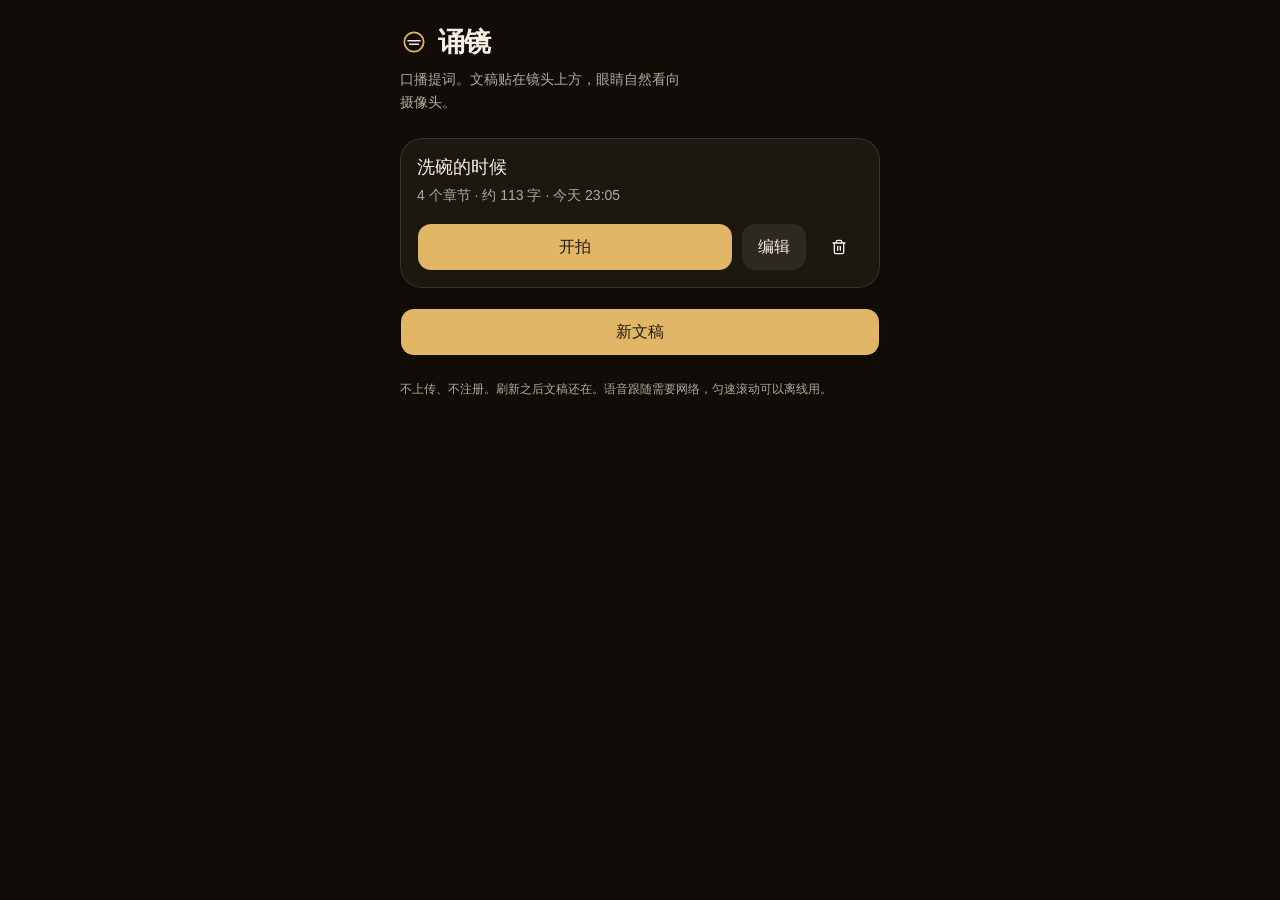
<file: index.html>
<!DOCTYPE html><html lang="zh-CN" class="dark h-full antialiased"><head><meta charSet="utf-8"/><meta name="viewport" content="width=device-width, initial-scale=1, maximum-scale=1, viewport-fit=cover"/><link rel="stylesheet" href="/_next/static/chunks/0qs6colfy1_u6.css" data-precedence="next"/><link rel="preload" as="script" fetchPriority="low" href="/_next/static/chunks/0xa--a0onjdk5.js"/><script src="/_next/static/chunks/1dvheboohuxtk.js" async=""></script><script src="/_next/static/chunks/39_j1bdzreq0m.js" async=""></script><script src="/_next/static/chunks/turbopack-2u1d16houkiyo.js" async=""></script><script src="/_next/static/chunks/2ddejllcgi2g4.js" async=""></script><script src="/_next/static/chunks/0l_fjrc82kyq3.js" async=""></script><meta name="theme-color" content="#100e0c"/><title>诵镜</title><meta name="description" content="对着镜头读稿的口播提词相机。文稿、提词和录像都留在这台设备上。"/><meta name="application-name" content="诵镜"/><link rel="manifest" href="/manifest.webmanifest"/><meta name="format-detection" content="telephone=no"/><meta name="mobile-web-app-capable" content="yes"/><meta name="apple-mobile-web-app-title" content="诵镜"/><meta name="apple-mobile-web-app-status-bar-style" content="black-translucent"/><link rel="icon" href="/icon.svg" type="image/svg+xml"/><link rel="apple-touch-icon" href="/icon.svg" type="image/svg+xml"/><script src="/_next/static/chunks/0cz1d0mv5g_q7.js" noModule=""></script></head><body class="min-h-dvh bg-background text-foreground"><div hidden=""><!--$--><!--/$--></div><div class="grid min-h-dvh place-items-center px-6"><p class="text-sm text-muted-foreground">正在打开文稿…</p></div><!--$--><!--/$--><noscript><p class="px-6 py-8 text-sm">诵镜需要启用 JavaScript，才能在这台设备上保存文稿和录像。</p></noscript><script id="_R_">(globalThis["TURBOPACK"] || (globalThis["TURBOPACK"] = [])).push({"otherChunks":["static/chunks/0xa--a0onjdk5.js","static/chunks/1dvheboohuxtk.js","static/chunks/39_j1bdzreq0m.js"],"runtimeModuleIds":[94553]});</script><script src="/_next/static/chunks/0xa--a0onjdk5.js" async=""></script><script>(self.__next_f=self.__next_f||[]).push([0])</script><script>self.__next_f.push([1,"1:\"$Sreact.fragment\"\n2:\"/_next/static/chunks/2ddejllcgi2g4.js\"\n3:I[39756,[\"$2\"],\"default\"]\n4:I[37457,[\"$2\"],\"default\"]\n5:\"ServiceWorkerRegister\"\n6:I[51238,[\"$2\"],\"$5\"]\n9:\"/_next/static/chunks/0l_fjrc82kyq3.js\"\na:I[63141,[\"$2\",\"$9\"],\"AppShell\"]\nb:I[97367,[\"$2\"],\"OutletBoundary\"]\nc:\"$Sreact.suspense\"\ne:\"ViewportBoundary\"\nf:I[97367,[\"$2\"],\"$e\"]\n11:\"MetadataBoundary\"\n12:I[97367,[\"$2\"],\"$11\"]\n14:I[68027,[\"$2\"],\"default\",1]\n:HL[\"/_next/static/chunks/0qs6colfy1_u6.css\",\"style\"]\n7:[\"$\",\"p\",null,{\"className\":\"px-6 py-8 text-sm\",\"children\":\"诵镜需要启用 JavaScript，才能在这台设备上保存文稿和录像。\"}]\n8:[[\"children\",{\"s\":\"__PAGE__\",\"h\":512,\"d\":{\"r\":[\"$\",\"$1\",\"c\",{\"children\":[[\"$\",\"$La\",null,{}],[[\"$\",\"script\",\"script-0\",{\"src\":\"/_next/static/chunks/0l_fjrc82kyq3.js\",\"async\":true,\"nonce\":\"$undefined\"}]],[\"$\",\"$Lb\",null,{\"children\":[\"$\",\"$c\",null,{\"name\":\"Next.MetadataOutlet\",\"children\":\"$@d\"}]}]]}],\"p\":false,\"v\":null}}]]\n0:{\"P\":null,\"c\":[\"\",\"\"],\"q\":\"\",\"i\":false,\"t\":{\"t\":{\"s\":\"\",\"h\":528,\"d\":{\"r\":[\"$\",\"$1\",\"c\",{\"children\":[[[\"$\",\"link\",\"0\",{\"rel\":\"stylesheet\",\"href\":\"/_next/static/chunks/0qs6colfy1_u6.css\",\"precedence\":\"next\",\"crossOrigin\":\"$undefined\",\"nonce\":\"$undefined\"}],[\"$\",\"script\",\"script-0\",{\"src\":\"/_next/static/chunks/2ddejllcgi2g4.js\",\"async\":true,\"nonce\":\"$undefined\"}]],[\"$\",\"html\",null,{\"lang\":\"zh-CN\",\"className\":\"dark h-full antialiased\",\"children\":[\"$\",\"body\",null,{\"className\":\"min-h-dvh bg-background text-foreground\",\"children\":[[\"$\",\"$L3\",null,{\"parallelRouterKey\":\"children\",\"error\":\"$undefined\",\"errorStyles\":\"$undefined\",\"errorScripts\":\"$undefined\",\"template\":[\"$\",\"$L4\",null,{}],\"templateStyles\":\"$undefined\",\"templateScripts\":\"$undefined\",\"notFound\":[[[\"$\",\"title\",null,{\"children\":\"404: This page could not be found.\"}],[\"$\",\"div\",null,{\"style\":{\"fontFamily\":\"system-ui,\\\"Segoe UI\\\",Roboto,Helvetica,Arial,sans-serif,\\\"Apple Color Emoji\\\",\\\"Segoe UI Emoji\\\"\",\"height\":\"100vh\",\"textAlign\":\"center\",\"display\":\"flex\",\"flexDirection\":\"column\",\"alignItems\":\"center\",\"justifyContent\":\"center\"},\"children\":[\"$\",\"div\",null,{\"children\":[[\"$\",\"style\",null,{\"dangerouslySetInnerHTML\":{\"__html\":\"body{color:#000;background:#fff;margin:0}.next-error-h1{border-right:1px solid rgba(0,0,0,.3)}@media (prefers-color-scheme:dark){body{color:#fff;background:#000}.next-error-h1{border-right:1px solid rgba(255,255,255,.3)}}\"}}],[\"$\",\"h1\",null,{\"className\":\"next-error-h1\",\"style\":{\"display\":\"inline-block\",\"margin\":\"0 20px 0 0\",\"padding\":\"0 23px 0 0\",\"fontSize\":24,\"fontWeight\":500,\"verticalAlign\":\"top\",\"lineHeight\":\"49px\"},\"children\":404}],[\"$\",\"div\",null,{\"style\":{\"display\":\"inline-block\"},\"children\":[\"$\",\"h2\",null,{\"style\":{\"fontSize\":14,\"fontWeight\":400,\"lineHeight\":\"49px\",\"margin\":0},\"children\":\"This page could not be found.\"}]}]]}]}]],[]],\"forbidden\":\"$undefined\",\"unauthorized\":\"$undefined\"}],[\"$\",\"$L6\",null,{}],[\"$\",\"noscript\",null,{\"children\":\"$7\"}]]}]}]]}],\"p\":false,\"v\":null},\"c\":\"$Q8\"},\"h\":{\"r\":[\"$\",\"$1\",\"h\",{\"children\":[null,[\"$\",\"$Lf\",null,{\"children\":\"$L10\"}],[\"$\",\"$L12\",null,{\"children\":[[\"$\",\"div\",null,{\"hidden\":true,\"children\":[\"$\",\"$c\",null,{\"name\":\"Next.Metadata\",\"children\":\"$L13\"}]}],null]}],null]}],\"p\":false,\"v\":null}},\"m\":\"$undefined\",\"G\":[\"$14\",[[\"$\",\"link\",\"0\",{\"rel\":\"stylesheet\",\"href\":\"/_next/static/chunks/0qs6colfy1_u6.css\",\"precedence\":\"next\",\"crossOrigin\":\"$undefined\",\"nonce\":\"$undefined\"}]]],\"S\":true,\"r\":\"$undefined\",\"s\":\"$undefined\",\"a\":\"$undefined\",\"l\":\"$undefined\",\"p\":\"$undefined\",\"d\":\"$undefined\",\"b\":\"_NExCVXK0J9nBSVKkU6uM\"}\n10:[[\"$\",\"meta\",\"0\",{\"charSet\":\"utf-8\"}],[\"$\",\"meta\",\"1\",{\"name\":\"viewport\",\"content\":\"width=device-width, initial-scale=1, maximum-scale=1, viewport-fit=cover\"}],[\"$\",\"meta\",\"2\",{\"name\":\"theme-color\",\"content\":\"#100e0c\"}]]\n15:I[27201,[\"$2\"],\"IconMark\"]\nd:null\n13:[[\"$\",\"title\",\"0\",{\"children\":\"诵镜\"}],[\"$\",\"meta\",\"1\",{\"name\":\"description\",\"content\":\"对着镜头读稿的口播提词相机。文稿、提词和录像都留在这台设备上。\"}],[\"$\",\"meta\",\"2\",{\"name\":\"application-name\",\"content\":\"诵镜\"}],[\"$\",\"link\",\"3\",{\"rel\":\"manifest\",\"href\":\"/manifest.webmanifest\",\"crossOrigin\":\"$undefined\"}],[\"$\",\"meta\",\"4\",{\"name\":\"format-detection\",\"content\":\"telephone=no\"}],[\"$\",\"meta\",\"5\",{\"name\":\"mobile-web-app-capable\",\"content\":\"yes\"}],[\"$\",\"meta\",\"6\",{\"name\":\"apple-mobile-web-app-title\",\"content\":\"诵镜\"}],[\"$\",\"meta\",\"7\",{\"name\":\"apple-mobile-web-app-status-bar-style\",\"content\":\"black-translucent\"}],[\"$\",\"link\",\"8\",{\"rel\":\"icon\",\"href\":\"/icon.svg\",\"type\":\"image/svg+xml\"}],[\"$\",\"link\",\"9\",{\"rel\":\"apple-touch-icon\",\"href\":\"/icon.svg\",\"type\":\"image/svg+xml\"}],[\"$\",\"$L15\",\"10\",{}]]\n"])</script></body></html>
</file>
<file: _next/static/chunks/0qs6colfy1_u6.css>
@layer properties{@supports (((-webkit-hyphens:none)) and (not (margin-trim:inline))) or ((-moz-orient:inline) and (not (color:rgb(from red r g b)))){:root,:host{--shimmer-angle:20deg}*,:before,:after,::backdrop{--tw-translate-x:0;--tw-translate-y:0;--tw-translate-z:0;--tw-scale-x:1;--tw-scale-y:1;--tw-scale-z:1;--tw-border-style:solid;--tw-leading:initial;--tw-font-weight:initial;--tw-tracking:initial;--tw-ordinal:initial;--tw-slashed-zero:initial;--tw-numeric-figure:initial;--tw-numeric-spacing:initial;--tw-numeric-fraction:initial;--tw-shadow:0 0 #0000;--tw-shadow-color:initial;--tw-shadow-alpha:100%;--tw-inset-shadow:0 0 #0000;--tw-inset-shadow-color:initial;--tw-inset-shadow-alpha:100%;--tw-ring-color:initial;--tw-ring-shadow:0 0 #0000;--tw-inset-ring-color:initial;--tw-inset-ring-shadow:0 0 #0000;--tw-ring-inset:initial;--tw-ring-offset-width:0px;--tw-ring-offset-color:#fff;--tw-ring-offset-shadow:0 0 #0000;--tw-outline-style:solid;--tw-backdrop-blur:initial;--tw-backdrop-brightness:initial;--tw-backdrop-contrast:initial;--tw-backdrop-grayscale:initial;--tw-backdrop-hue-rotate:initial;--tw-backdrop-invert:initial;--tw-backdrop-opacity:initial;--tw-backdrop-saturate:initial;--tw-backdrop-sepia:initial;--tw-duration:initial;--tw-ease:initial;--tw-content:"";--tw-animation-delay:0s;--tw-animation-direction:normal;--tw-animation-duration:initial;--tw-animation-fill-mode:none;--tw-animation-iteration-count:1;--tw-enter-blur:0;--tw-enter-opacity:1;--tw-enter-rotate:0;--tw-enter-scale:1;--tw-enter-translate-x:0;--tw-enter-translate-y:0;--tw-exit-blur:0;--tw-exit-opacity:1;--tw-exit-rotate:0;--tw-exit-scale:1;--tw-exit-translate-x:0;--tw-exit-translate-y:0;--scroll-fade-t:0px;--scroll-fade-b:0px;--scroll-fade-s:0px;--scroll-fade-e:0px;--scroll-fade-mask:initial;--shimmer-image:initial;--shimmer-text-fill:initial}}}@layer theme{:root,:host{--font-sans:"PingFang SC", "Hiragino Sans GB", "Noto Sans SC", "Source Han Sans SC", "Microsoft YaHei", "Heiti SC", sans-serif;--color-amber-200:#fee685;--color-amber-300:#ffd236;--color-emerald-300:#5ee9b5;--color-black:#000;--color-white:#fff;--spacing:.25rem;--container-xs:20rem;--container-sm:24rem;--container-lg:32rem;--text-xs:.75rem;--text-xs--line-height:calc(1 / .75);--text-sm:.875rem;--text-sm--line-height:calc(1.25 / .875);--text-base:1rem;--text-base--line-height:calc(1.5 / 1);--text-lg:1.125rem;--text-lg--line-height:calc(1.75 / 1.125);--text-2xl:1.5rem;--text-2xl--line-height:calc(2 / 1.5);--font-weight-medium:500;--font-weight-semibold:600;--tracking-tight:-.025em;--leading-snug:1.375;--leading-relaxed:1.625;--radius-md:calc(var(--radius) * .8);--ease-in-out:cubic-bezier(.4, 0, .2, 1);--blur-xs:4px;--blur-md:12px;--default-transition-duration:.15s;--default-transition-timing-function:cubic-bezier(.4, 0, .2, 1);--default-font-family:"PingFang SC", "Hiragino Sans GB", "Noto Sans SC", "Source Han Sans SC", "Microsoft YaHei", "Heiti SC", sans-serif;--default-mono-font-family:var(--font-geist-mono)}@supports (color:lab(0% 0 0)){:root,:host{--color-amber-200:lab(91.7203% -.505269 49.9084);--color-amber-300:lab(86.4156% 6.13147 78.3961);--color-emerald-300:lab(83.9203% -48.7124 13.8849)}}}@layer base{*,:after,:before,::backdrop{box-sizing:border-box;border:0 solid;margin:0;padding:0}::file-selector-button{box-sizing:border-box;border:0 solid;margin:0;padding:0}html,:host{-webkit-text-size-adjust:100%;tab-size:4;line-height:1.5;font-family:var(--default-font-family,-apple-system, BlinkMacSystemFont, "Segoe UI", Roboto, "Helvetica Neue", "Noto Sans", Arial, sans-serif, "Apple Color Emoji", "Segoe UI Emoji", "Segoe UI Symbol", "Noto Color Emoji");font-feature-settings:var(--default-font-feature-settings,normal);font-variation-settings:var(--default-font-variation-settings,normal);-webkit-tap-highlight-color:transparent}hr{height:0;color:inherit;border-top-width:1px}abbr:where([title]){-webkit-text-decoration:underline dotted;text-decoration:underline dotted}h1,h2,h3,h4,h5,h6{font-size:inherit;font-weight:inherit}a{color:inherit;-webkit-text-decoration:inherit;-webkit-text-decoration:inherit;-webkit-text-decoration:inherit;-webkit-text-decoration:inherit;text-decoration:inherit}b,strong{font-weight:bolder}code,kbd,samp,pre{font-family:var(--default-mono-font-family,ui-monospace, SFMono-Regular, Menlo, Monaco, Consolas, "Liberation Mono", "Courier New", monospace);font-feature-settings:var(--default-mono-font-feature-settings,normal);font-variation-settings:var(--default-mono-font-variation-settings,normal);font-size:1em}small{font-size:80%}sub,sup{vertical-align:baseline;font-size:75%;line-height:0;position:relative}sub{bottom:-.25em}sup{top:-.5em}table{text-indent:0;border-color:inherit;border-collapse:collapse}:-moz-focusring:where(:not(iframe)){outline:auto}progress{vertical-align:baseline}summary{display:list-item}ol,ul,menu{list-style:none}img,svg,video,canvas,audio,iframe,embed,object{vertical-align:middle;display:block}img,video{max-width:100%;height:auto}button,input,select,optgroup,textarea{font:inherit;font-feature-settings:inherit;font-variation-settings:inherit;letter-spacing:inherit;color:inherit;opacity:1;background-color:#0000;border-radius:0}::file-selector-button{font:inherit;font-feature-settings:inherit;font-variation-settings:inherit;letter-spacing:inherit;color:inherit;opacity:1;background-color:#0000;border-radius:0}:where(select:is([multiple],[size])) optgroup{font-weight:bolder}:where(select:is([multiple],[size])) optgroup option{padding-inline-start:20px}::file-selector-button{margin-inline-end:4px}::placeholder{opacity:1}@supports (not ((-webkit-appearance:-apple-pay-button))) or (contain-intrinsic-size:1px){::placeholder{color:currentColor}@supports (color:color-mix(in lab, red, red)){::placeholder{color:color-mix(in oklab, currentcolor 50%, transparent)}}}textarea{resize:vertical}::-webkit-search-decoration{-webkit-appearance:none}::-webkit-date-and-time-value{min-height:1lh;text-align:inherit}::-webkit-datetime-edit{display:inline-flex}::-webkit-datetime-edit-fields-wrapper{padding:0}::-webkit-datetime-edit{padding-block:0}::-webkit-datetime-edit-year-field{padding-block:0}::-webkit-datetime-edit-month-field{padding-block:0}::-webkit-datetime-edit-day-field{padding-block:0}::-webkit-datetime-edit-hour-field{padding-block:0}::-webkit-datetime-edit-minute-field{padding-block:0}::-webkit-datetime-edit-second-field{padding-block:0}::-webkit-datetime-edit-millisecond-field{padding-block:0}::-webkit-datetime-edit-meridiem-field{padding-block:0}::-webkit-calendar-picker-indicator{line-height:1}:-moz-ui-invalid{box-shadow:none}button,input:where([type=button],[type=reset],[type=submit]){appearance:button}::file-selector-button{appearance:button}::-webkit-inner-spin-button{height:auto}::-webkit-outer-spin-button{height:auto}[hidden]:where(:not([hidden=until-found])){display:none!important}*{border-color:var(--border);outline-color:var(--ring)}@supports (color:color-mix(in lab, red, red)){*{outline-color:color-mix(in oklab, var(--ring) 50%, transparent)}}html{--lightningcss-light: ;--lightningcss-dark:initial;color-scheme:dark;background:#100e0c;font-family:PingFang SC,Hiragino Sans GB,Noto Sans SC,Source Han Sans SC,Microsoft YaHei,Heiti SC,sans-serif}body{background-color:var(--background);color:var(--foreground);min-height:100dvh}button{touch-action:manipulation}::selection{background:var(--gold)}@supports (color:color-mix(in lab, red, red)){::selection{background:color-mix(in oklch, var(--gold) 35%, transparent)}}}@layer components;@layer utilities{.pointer-events-auto{pointer-events:auto}.pointer-events-none{pointer-events:none}.visible{visibility:visible}.sr-only{clip-path:inset(50%);white-space:nowrap;border-width:0;width:1px;height:1px;margin:-1px;padding:0;position:absolute;overflow:hidden}.absolute{position:absolute}.fixed{position:fixed}.relative{position:relative}.inset-0{inset:0}.inset-x-0{inset-inline:0}.top-0{top:0}.top-1\.5{top:calc(var(--spacing) * 1.5)}.top-1\/2{top:50%}.top-2{top:calc(var(--spacing) * 2)}.top-3{top:calc(var(--spacing) * 3)}.right-2{right:calc(var(--spacing) * 2)}.right-3{right:calc(var(--spacing) * 3)}.bottom-0{bottom:0}.left-0{left:0}.left-1\/2{left:50%}.isolate{isolation:isolate}.z-10{z-index:10}.z-20{z-index:20}.z-30{z-index:30}.z-50{z-index:50}.col-span-2{grid-column:span 2/span 2}.-mx-4{margin-inline:calc(var(--spacing) * -4)}.mx-auto{margin-inline:auto}.mt-1{margin-top:var(--spacing)}.mt-1\.5{margin-top:calc(var(--spacing) * 1.5)}.mt-2{margin-top:calc(var(--spacing) * 2)}.mt-3{margin-top:calc(var(--spacing) * 3)}.mt-4{margin-top:calc(var(--spacing) * 4)}.mt-5{margin-top:calc(var(--spacing) * 5)}.mt-6{margin-top:calc(var(--spacing) * 6)}.mt-auto{margin-top:auto}.-mb-4{margin-bottom:calc(var(--spacing) * -4)}.mb-1{margin-bottom:var(--spacing)}.mb-2{margin-bottom:calc(var(--spacing) * 2)}.mb-3{margin-bottom:calc(var(--spacing) * 3)}.block{display:block}.flex{display:flex}.grid{display:grid}.hidden{display:none}.inline-flex{display:inline-flex}.field-sizing-content{field-sizing:content}.aspect-\[9\/16\]{aspect-ratio:9/16}.size-1\.5{width:calc(var(--spacing) * 1.5);height:calc(var(--spacing) * 1.5)}.size-6{width:calc(var(--spacing) * 6);height:calc(var(--spacing) * 6)}.size-7{width:calc(var(--spacing) * 7);height:calc(var(--spacing) * 7)}.size-8{width:calc(var(--spacing) * 8);height:calc(var(--spacing) * 8)}.size-9{width:calc(var(--spacing) * 9);height:calc(var(--spacing) * 9)}.size-12{width:calc(var(--spacing) * 12);height:calc(var(--spacing) * 12)}.size-16{width:calc(var(--spacing) * 16);height:calc(var(--spacing) * 16)}.size-\[76px\]{width:76px;height:76px}.h-6{height:calc(var(--spacing) * 6)}.h-7{height:calc(var(--spacing) * 7)}.h-8{height:calc(var(--spacing) * 8)}.h-9{height:calc(var(--spacing) * 9)}.h-10{height:calc(var(--spacing) * 10)}.h-11{height:calc(var(--spacing) * 11)}.h-12{height:calc(var(--spacing) * 12)}.h-\[1\.15em\]{height:1.15em}.h-\[calc\(100cqh-2\.4rem\)\]{height:calc(100cqh - 2.4rem)}.h-full{height:100%}.h-px{height:1px}.max-h-\[52dvh\]{max-height:52dvh}.max-h-\[70dvh\]{max-height:70dvh}.min-h-0{min-height:0}.min-h-16{min-height:calc(var(--spacing) * 16)}.min-h-28{min-height:calc(var(--spacing) * 28)}.min-h-\[48dvh\]{min-height:48dvh}.min-h-dvh{min-height:100dvh}.w-\[3px\]{width:3px}.w-\[92px\]{width:92px}.w-full{width:100%}.w-px{width:1px}.max-w-\[18rem\]{max-width:18rem}.max-w-\[calc\(100\%-2rem\)\]{max-width:calc(100% - 2rem)}.max-w-lg{max-width:var(--container-lg)}.max-w-sm{max-width:var(--container-sm)}.max-w-xs{max-width:var(--container-xs)}.min-w-0{min-width:0}.flex-1{flex:1}.shrink-0{flex-shrink:0}.grow{flex-grow:1}.-translate-x-1\/2{--tw-translate-x:calc(calc(1 / 2 * 100%) * -1);translate:var(--tw-translate-x) var(--tw-translate-y)}.-translate-y-1\/2{--tw-translate-y:calc(calc(1 / 2 * 100%) * -1);translate:var(--tw-translate-x) var(--tw-translate-y)}.-scale-x-100{--tw-scale-x:calc(100% * -1);scale:var(--tw-scale-x) var(--tw-scale-y)}.touch-none{touch-action:none}.resize-none{resize:none}.grid-cols-2{grid-template-columns:repeat(2,minmax(0,1fr))}.grid-cols-3{grid-template-columns:repeat(3,minmax(0,1fr))}.flex-col{flex-direction:column}.flex-col-reverse{flex-direction:column-reverse}.place-items-center{place-items:center}.items-center{align-items:center}.items-end{align-items:flex-end}.items-start{align-items:flex-start}.justify-between{justify-content:space-between}.justify-center{justify-content:center}.justify-end{justify-content:flex-end}.justify-start{justify-content:flex-start}.gap-0\.5{gap:calc(var(--spacing) * .5)}.gap-1{gap:var(--spacing)}.gap-1\.5{gap:calc(var(--spacing) * 1.5)}.gap-2{gap:calc(var(--spacing) * 2)}.gap-2\.5{gap:calc(var(--spacing) * 2.5)}.gap-3{gap:calc(var(--spacing) * 3)}.gap-4{gap:calc(var(--spacing) * 4)}.truncate{text-overflow:ellipsis;white-space:nowrap;overflow:hidden}.overflow-hidden{overflow:hidden}.overflow-x-auto{overflow-x:auto}.overflow-x-hidden{overflow-x:hidden}.overflow-y-auto{overflow-y:auto}.overscroll-contain{overscroll-behavior:contain}.rounded-2xl{border-radius:calc(var(--radius) * 1.8)}.rounded-3xl{border-radius:calc(var(--radius) * 2.2)}.rounded-\[5px\]{border-radius:5px}.rounded-\[min\(var\(--radius-md\)\,10px\)\]{border-radius:min(var(--radius-md), 10px)}.rounded-\[min\(var\(--radius-md\)\,12px\)\]{border-radius:min(var(--radius-md), 12px)}.rounded-full{border-radius:2147483647px}.rounded-lg{border-radius:var(--radius)}.rounded-xl{border-radius:calc(var(--radius) * 1.4)}.rounded-b-xl{border-bottom-right-radius:calc(var(--radius) * 1.4);border-bottom-left-radius:calc(var(--radius) * 1.4)}.border{border-style:var(--tw-border-style);border-width:1px}.border-0{border-style:var(--tw-border-style);border-width:0}.border-4{border-style:var(--tw-border-style);border-width:4px}.border-t{border-top-style:var(--tw-border-style);border-top-width:1px}.border-dashed{--tw-border-style:dashed;border-style:dashed}.border-border{border-color:var(--border)}.border-input{border-color:var(--input)}.border-ring{border-color:var(--ring)}.border-transparent{border-color:#0000}.border-white\/90{border-color:#ffffffe6}@supports (color:color-mix(in lab, red, red)){.border-white\/90{border-color:color-mix(in oklab, var(--color-white) 90%, transparent)}}.bg-\[\#0b0b0c\]{background-color:#0b0b0c}.bg-\[var\(--cinnabar\)\]{background-color:var(--cinnabar)}.bg-\[var\(--gold\)\]{background-color:var(--gold)}.bg-amber-300{background-color:var(--color-amber-300)}.bg-background{background-color:var(--background)}.bg-black{background-color:var(--color-black)}.bg-black\/70{background-color:#000000b3}@supports (color:color-mix(in lab, red, red)){.bg-black\/70{background-color:color-mix(in oklab, var(--color-black) 70%, transparent)}}.bg-black\/75{background-color:#000000bf}@supports (color:color-mix(in lab, red, red)){.bg-black\/75{background-color:color-mix(in oklab, var(--color-black) 75%, transparent)}}.bg-black\/90{background-color:#000000e6}@supports (color:color-mix(in lab, red, red)){.bg-black\/90{background-color:color-mix(in oklab, var(--color-black) 90%, transparent)}}.bg-border{background-color:var(--border)}.bg-card{background-color:var(--card)}.bg-destructive\/10{background-color:var(--destructive)}@supports (color:color-mix(in lab, red, red)){.bg-destructive\/10{background-color:color-mix(in oklab, var(--destructive) 10%, transparent)}}.bg-emerald-300{background-color:var(--color-emerald-300)}.bg-muted,.bg-muted\/50{background-color:var(--muted)}@supports (color:color-mix(in lab, red, red)){.bg-muted\/50{background-color:color-mix(in oklab, var(--muted) 50%, transparent)}}.bg-popover{background-color:var(--popover)}.bg-primary{background-color:var(--primary)}.bg-secondary{background-color:var(--secondary)}.bg-transparent{background-color:#0000}.bg-white{background-color:var(--color-white)}.bg-white\/10{background-color:#ffffff1a}@supports (color:color-mix(in lab, red, red)){.bg-white\/10{background-color:color-mix(in oklab, var(--color-white) 10%, transparent)}}.bg-white\/15{background-color:#ffffff26}@supports (color:color-mix(in lab, red, red)){.bg-white\/15{background-color:color-mix(in oklab, var(--color-white) 15%, transparent)}}.bg-white\/70{background-color:#ffffffb3}@supports (color:color-mix(in lab, red, red)){.bg-white\/70{background-color:color-mix(in oklab, var(--color-white) 70%, transparent)}}.bg-white\/95{background-color:#fffffff2}@supports (color:color-mix(in lab, red, red)){.bg-white\/95{background-color:color-mix(in oklab, var(--color-white) 95%, transparent)}}.bg-clip-padding{background-clip:padding-box}.object-contain{object-fit:contain}.object-cover{object-fit:cover}.p-1{padding:var(--spacing)}.p-3{padding:calc(var(--spacing) * 3)}.p-4{padding:calc(var(--spacing) * 4)}.px-1{padding-inline:var(--spacing)}.px-2{padding-inline:calc(var(--spacing) * 2)}.px-2\.5{padding-inline:calc(var(--spacing) * 2.5)}.px-3{padding-inline:calc(var(--spacing) * 3)}.px-4{padding-inline:calc(var(--spacing) * 4)}.px-5{padding-inline:calc(var(--spacing) * 5)}.px-6{padding-inline:calc(var(--spacing) * 6)}.py-1{padding-block:var(--spacing)}.py-1\.5{padding-block:calc(var(--spacing) * 1.5)}.py-2{padding-block:calc(var(--spacing) * 2)}.py-3{padding-block:calc(var(--spacing) * 3)}.py-8{padding-block:calc(var(--spacing) * 8)}.py-10{padding-block:calc(var(--spacing) * 10)}.pt-1{padding-top:var(--spacing)}.pt-2{padding-top:calc(var(--spacing) * 2)}.pt-3{padding-top:calc(var(--spacing) * 3)}.pt-\[max\(0\.75rem\,env\(safe-area-inset-top\)\)\]{padding-top:max(.75rem, env(safe-area-inset-top))}.pt-\[max\(1\.25rem\,env\(safe-area-inset-top\)\)\]{padding-top:max(1.25rem, env(safe-area-inset-top))}.pr-\[max\(0px\,env\(safe-area-inset-right\)\)\]{padding-right:max(0px, env(safe-area-inset-right))}.pr-\[max\(1rem\,env\(safe-area-inset-right\)\)\]{padding-right:max(1rem, env(safe-area-inset-right))}.pb-1{padding-bottom:var(--spacing)}.pb-4{padding-bottom:calc(var(--spacing) * 4)}.pb-6{padding-bottom:calc(var(--spacing) * 6)}.pb-28{padding-bottom:calc(var(--spacing) * 28)}.pb-\[max\(0\.45rem\,env\(safe-area-inset-bottom\)\)\]{padding-bottom:max(.45rem, env(safe-area-inset-bottom))}.pb-\[max\(1\.5rem\,env\(safe-area-inset-bottom\)\)\]{padding-bottom:max(1.5rem, env(safe-area-inset-bottom))}.pb-\[max\(1rem\,env\(safe-area-inset-bottom\)\)\]{padding-bottom:max(1rem, env(safe-area-inset-bottom))}.pl-3{padding-left:calc(var(--spacing) * 3)}.pl-\[max\(0px\,env\(safe-area-inset-left\)\)\]{padding-left:max(0px, env(safe-area-inset-left))}.pl-\[max\(1rem\,env\(safe-area-inset-left\)\)\]{padding-left:max(1rem, env(safe-area-inset-left))}.text-center{text-align:center}.text-left{text-align:left}.font-heading{font-family:var(--font-sans)}.text-2xl{font-size:var(--text-2xl);line-height:var(--tw-leading,var(--text-2xl--line-height))}.text-base{font-size:var(--text-base);line-height:var(--tw-leading,var(--text-base--line-height))}.text-lg{font-size:var(--text-lg);line-height:var(--tw-leading,var(--text-lg--line-height))}.text-sm{font-size:var(--text-sm);line-height:var(--tw-leading,var(--text-sm--line-height))}.text-xs{font-size:var(--text-xs);line-height:var(--tw-leading,var(--text-xs--line-height))}.text-\[0\.8rem\]{font-size:.8rem}.text-\[0\.72em\]{font-size:.72em}.text-\[1\.7rem\]{font-size:1.7rem}.text-\[7rem\]{font-size:7rem}.text-\[10px\]{font-size:10px}.text-\[11px\]{font-size:11px}.text-\[15px\]{font-size:15px}.leading-8{--tw-leading:calc(var(--spacing) * 8);line-height:calc(var(--spacing) * 8)}.leading-\[1\.45\]{--tw-leading:1.45;line-height:1.45}.leading-none{--tw-leading:1;line-height:1}.leading-relaxed{--tw-leading:var(--leading-relaxed);line-height:var(--leading-relaxed)}.leading-snug{--tw-leading:var(--leading-snug);line-height:var(--leading-snug)}.font-medium{--tw-font-weight:var(--font-weight-medium);font-weight:var(--font-weight-medium)}.font-semibold{--tw-font-weight:var(--font-weight-semibold);font-weight:var(--font-weight-semibold)}.tracking-\[0\.14em\]{--tw-tracking:.14em;letter-spacing:.14em}.tracking-tight{--tw-tracking:var(--tracking-tight);letter-spacing:var(--tracking-tight)}.break-words{overflow-wrap:break-word}.whitespace-nowrap{white-space:nowrap}.text-\[var\(--gold\)\]{color:var(--gold)}.text-amber-200{color:var(--color-amber-200)}.text-black{color:var(--color-black)}.text-destructive{color:var(--destructive)}.text-emerald-300{color:var(--color-emerald-300)}.text-foreground{color:var(--foreground)}.text-muted-foreground{color:var(--muted-foreground)}.text-popover-foreground{color:var(--popover-foreground)}.text-primary{color:var(--primary)}.text-primary-foreground{color:var(--primary-foreground)}.text-secondary-foreground{color:var(--secondary-foreground)}.text-white{color:var(--color-white)}.text-white\/40{color:#fff6}@supports (color:color-mix(in lab, red, red)){.text-white\/40{color:color-mix(in oklab, var(--color-white) 40%, transparent)}}.text-white\/60{color:#fff9}@supports (color:color-mix(in lab, red, red)){.text-white\/60{color:color-mix(in oklab, var(--color-white) 60%, transparent)}}.text-white\/70{color:#ffffffb3}@supports (color:color-mix(in lab, red, red)){.text-white\/70{color:color-mix(in oklab, var(--color-white) 70%, transparent)}}.text-white\/80{color:#fffc}@supports (color:color-mix(in lab, red, red)){.text-white\/80{color:color-mix(in oklab, var(--color-white) 80%, transparent)}}.text-white\/88{color:#ffffffe0}@supports (color:color-mix(in lab, red, red)){.text-white\/88{color:color-mix(in oklab, var(--color-white) 88%, transparent)}}.tabular-nums{--tw-numeric-spacing:tabular-nums;font-variant-numeric:var(--tw-ordinal,) var(--tw-slashed-zero,) var(--tw-numeric-figure,) var(--tw-numeric-spacing,) var(--tw-numeric-fraction,)}.underline-offset-4{text-underline-offset:4px}.antialiased{-webkit-font-smoothing:antialiased;-moz-osx-font-smoothing:grayscale}.opacity-0{opacity:0}.shadow-lg{--tw-shadow:0 10px 15px -3px var(--tw-shadow-color,#0000001a), 0 4px 6px -4px var(--tw-shadow-color,#0000001a);box-shadow:var(--tw-inset-shadow), var(--tw-inset-ring-shadow), var(--tw-ring-offset-shadow), var(--tw-ring-shadow), var(--tw-shadow)}.shadow-none{--tw-shadow:0 0 #0000;box-shadow:var(--tw-inset-shadow), var(--tw-inset-ring-shadow), var(--tw-ring-offset-shadow), var(--tw-ring-shadow), var(--tw-shadow)}.shadow-sm{--tw-shadow:0 1px 3px 0 var(--tw-shadow-color,#0000001a), 0 1px 2px -1px var(--tw-shadow-color,#0000001a);box-shadow:var(--tw-inset-shadow), var(--tw-inset-ring-shadow), var(--tw-ring-offset-shadow), var(--tw-ring-shadow), var(--tw-shadow)}.ring-1{--tw-ring-shadow:var(--tw-ring-inset,) 0 0 0 calc(1px + var(--tw-ring-offset-width)) var(--tw-ring-color,currentcolor);box-shadow:var(--tw-inset-shadow), var(--tw-inset-ring-shadow), var(--tw-ring-offset-shadow), var(--tw-ring-shadow), var(--tw-shadow)}.ring-foreground\/10{--tw-ring-color:var(--foreground)}@supports (color:color-mix(in lab, red, red)){.ring-foreground\/10{--tw-ring-color:color-mix(in oklab, var(--foreground) 10%, transparent)}}.ring-ring\/50{--tw-ring-color:var(--ring)}@supports (color:color-mix(in lab, red, red)){.ring-ring\/50{--tw-ring-color:color-mix(in oklab, var(--ring) 50%, transparent)}}.outline{outline-style:var(--tw-outline-style);outline-width:1px}.backdrop-blur-md{--tw-backdrop-blur:blur(var(--blur-md));-webkit-backdrop-filter:var(--tw-backdrop-blur,) var(--tw-backdrop-brightness,) var(--tw-backdrop-contrast,) var(--tw-backdrop-grayscale,) var(--tw-backdrop-hue-rotate,) var(--tw-backdrop-invert,) var(--tw-backdrop-opacity,) var(--tw-backdrop-saturate,) var(--tw-backdrop-sepia,);backdrop-filter:var(--tw-backdrop-blur,) var(--tw-backdrop-brightness,) var(--tw-backdrop-contrast,) var(--tw-backdrop-grayscale,) var(--tw-backdrop-hue-rotate,) var(--tw-backdrop-invert,) var(--tw-backdrop-opacity,) var(--tw-backdrop-saturate,) var(--tw-backdrop-sepia,)}.transition{transition-property:color,background-color,border-color,outline-color,text-decoration-color,fill,stroke,--tw-gradient-from,--tw-gradient-via,--tw-gradient-to,opacity,box-shadow,transform,translate,scale,rotate,filter,-webkit-backdrop-filter,backdrop-filter,display,content-visibility,overlay,pointer-events;transition-timing-function:var(--tw-ease,var(--default-transition-timing-function));transition-duration:var(--tw-duration,var(--default-transition-duration))}.transition-\[color\,box-shadow\]{transition-property:color,box-shadow;transition-timing-function:var(--tw-ease,var(--default-transition-timing-function));transition-duration:var(--tw-duration,var(--default-transition-duration))}.transition-all{transition-property:all;transition-timing-function:var(--tw-ease,var(--default-transition-timing-function));transition-duration:var(--tw-duration,var(--default-transition-duration))}.transition-colors{transition-property:color,background-color,border-color,outline-color,text-decoration-color,fill,stroke,--tw-gradient-from,--tw-gradient-via,--tw-gradient-to;transition-timing-function:var(--tw-ease,var(--default-transition-timing-function));transition-duration:var(--tw-duration,var(--default-transition-duration))}.duration-100{--tw-duration:.1s;transition-duration:.1s}.duration-200{--tw-duration:.2s;transition-duration:.2s}.ease-in-out{--tw-ease:var(--ease-in-out);transition-timing-function:var(--ease-in-out)}.outline-none{--tw-outline-style:none;outline-style:none}.select-none{-webkit-user-select:none;user-select:none}.\[-webkit-overflow-scrolling\:touch\]{-webkit-overflow-scrolling:touch}.\[-webkit-touch-callout\:none\]{-webkit-touch-callout:none}.paused{animation-play-state:paused}.running{animation-play-state:running}.group-data-\[disabled\=true\]\:pointer-events-none:is(:where(.group)[data-disabled=true] *){pointer-events:none}.group-data-\[disabled\=true\]\:opacity-50:is(:where(.group)[data-disabled=true] *){opacity:.5}.peer-disabled\:cursor-not-allowed:is(:where(.peer):disabled~*){cursor:not-allowed}.peer-disabled\:opacity-50:is(:where(.peer):disabled~*){opacity:.5}.file\:inline-flex::file-selector-button{display:inline-flex}.file\:h-6::file-selector-button{height:calc(var(--spacing) * 6)}.file\:border-0::file-selector-button{border-style:var(--tw-border-style);border-width:0}.file\:bg-transparent::file-selector-button{background-color:#0000}.file\:text-sm::file-selector-button{font-size:var(--text-sm);line-height:var(--tw-leading,var(--text-sm--line-height))}.file\:font-medium::file-selector-button{--tw-font-weight:var(--font-weight-medium);font-weight:var(--font-weight-medium)}.file\:text-foreground::file-selector-button{color:var(--foreground)}.placeholder\:text-muted-foreground::placeholder{color:var(--muted-foreground)}.after\:absolute:after{content:var(--tw-content);position:absolute}.after\:-inset-3:after{content:var(--tw-content);inset:calc(var(--spacing) * -3)}@media (hover:hover){.hover\:bg-\[color-mix\(in_oklch\,var\(--secondary\)\,var\(--foreground\)_5\%\)\]:hover{background-color:var(--secondary)}@supports (color:color-mix(in lab, red, red)){.hover\:bg-\[color-mix\(in_oklch\,var\(--secondary\)\,var\(--foreground\)_5\%\)\]:hover{background-color:color-mix(in oklch,var(--secondary),var(--foreground) 5%)}}.hover\:bg-destructive\/20:hover{background-color:var(--destructive)}@supports (color:color-mix(in lab, red, red)){.hover\:bg-destructive\/20:hover{background-color:color-mix(in oklab, var(--destructive) 20%, transparent)}}.hover\:bg-muted:hover{background-color:var(--muted)}.hover\:bg-primary\/80:hover{background-color:var(--primary)}@supports (color:color-mix(in lab, red, red)){.hover\:bg-primary\/80:hover{background-color:color-mix(in oklab, var(--primary) 80%, transparent)}}.hover\:text-foreground:hover{color:var(--foreground)}.hover\:underline:hover{text-decoration-line:underline}.hover\:ring-3:hover{--tw-ring-shadow:var(--tw-ring-inset,) 0 0 0 calc(3px + var(--tw-ring-offset-width)) var(--tw-ring-color,currentcolor);box-shadow:var(--tw-inset-shadow), var(--tw-inset-ring-shadow), var(--tw-ring-offset-shadow), var(--tw-ring-shadow), var(--tw-shadow)}}.focus-visible\:border-destructive\/40:focus-visible{border-color:var(--destructive)}@supports (color:color-mix(in lab, red, red)){.focus-visible\:border-destructive\/40:focus-visible{border-color:color-mix(in oklab, var(--destructive) 40%, transparent)}}.focus-visible\:border-ring:focus-visible{border-color:var(--ring)}.focus-visible\:ring-3:focus-visible{--tw-ring-shadow:var(--tw-ring-inset,) 0 0 0 calc(3px + var(--tw-ring-offset-width)) var(--tw-ring-color,currentcolor);box-shadow:var(--tw-inset-shadow), var(--tw-inset-ring-shadow), var(--tw-ring-offset-shadow), var(--tw-ring-shadow), var(--tw-shadow)}.focus-visible\:ring-destructive\/20:focus-visible{--tw-ring-color:var(--destructive)}@supports (color:color-mix(in lab, red, red)){.focus-visible\:ring-destructive\/20:focus-visible{--tw-ring-color:color-mix(in oklab, var(--destructive) 20%, transparent)}}.focus-visible\:ring-ring\/50:focus-visible{--tw-ring-color:var(--ring)}@supports (color:color-mix(in lab, red, red)){.focus-visible\:ring-ring\/50:focus-visible{--tw-ring-color:color-mix(in oklab, var(--ring) 50%, transparent)}}.focus-visible\:outline-hidden:focus-visible{--tw-outline-style:none;outline-style:none}@media (forced-colors:active){.focus-visible\:outline-hidden:focus-visible{outline-offset:2px;outline:2px solid #0000}}.active\:ring-3:active{--tw-ring-shadow:var(--tw-ring-inset,) 0 0 0 calc(3px + var(--tw-ring-offset-width)) var(--tw-ring-color,currentcolor);box-shadow:var(--tw-inset-shadow), var(--tw-inset-ring-shadow), var(--tw-ring-offset-shadow), var(--tw-ring-shadow), var(--tw-shadow)}.active\:not-aria-\[haspopup\]\:translate-y-px:active:not([aria-haspopup]){--tw-translate-y:1px;translate:var(--tw-translate-x) var(--tw-translate-y)}.disabled\:pointer-events-none:disabled{pointer-events:none}.disabled\:cursor-not-allowed:disabled{cursor:not-allowed}.disabled\:bg-input\/50:disabled{background-color:var(--input)}@supports (color:color-mix(in lab, red, red)){.disabled\:bg-input\/50:disabled{background-color:color-mix(in oklab, var(--input) 50%, transparent)}}.disabled\:opacity-40:disabled{opacity:.4}.disabled\:opacity-50:disabled{opacity:.5}:where([data-slot=button-group]) .in-data-\[slot\=button-group\]\:rounded-lg{border-radius:var(--radius)}.has-data-\[icon\=inline-end\]\:pr-1\.5:has([data-icon=inline-end]){padding-right:calc(var(--spacing) * 1.5)}.has-data-\[icon\=inline-end\]\:pr-2:has([data-icon=inline-end]){padding-right:calc(var(--spacing) * 2)}.has-data-\[icon\=inline-start\]\:pl-1\.5:has([data-icon=inline-start]){padding-left:calc(var(--spacing) * 1.5)}.has-data-\[icon\=inline-start\]\:pl-2:has([data-icon=inline-start]){padding-left:calc(var(--spacing) * 2)}.aria-expanded\:bg-muted[aria-expanded=true]{background-color:var(--muted)}.aria-expanded\:bg-secondary[aria-expanded=true]{background-color:var(--secondary)}.aria-expanded\:text-foreground[aria-expanded=true]{color:var(--foreground)}.aria-expanded\:text-secondary-foreground[aria-expanded=true]{color:var(--secondary-foreground)}.aria-invalid\:border-destructive[aria-invalid=true]{border-color:var(--destructive)}.aria-invalid\:ring-3[aria-invalid=true]{--tw-ring-shadow:var(--tw-ring-inset,) 0 0 0 calc(3px + var(--tw-ring-offset-width)) var(--tw-ring-color,currentcolor);box-shadow:var(--tw-inset-shadow), var(--tw-inset-ring-shadow), var(--tw-ring-offset-shadow), var(--tw-ring-shadow), var(--tw-shadow)}.aria-invalid\:ring-destructive\/20[aria-invalid=true]{--tw-ring-color:var(--destructive)}@supports (color:color-mix(in lab, red, red)){.aria-invalid\:ring-destructive\/20[aria-invalid=true]{--tw-ring-color:color-mix(in oklab, var(--destructive) 20%, transparent)}}.data-\[side\=bottom\]\:inset-x-0[data-side=bottom]{inset-inline:0}.data-\[side\=bottom\]\:bottom-0[data-side=bottom]{bottom:0}.data-\[side\=bottom\]\:h-auto[data-side=bottom]{height:auto}.data-\[side\=bottom\]\:border-t[data-side=bottom]{border-top-style:var(--tw-border-style);border-top-width:1px}.data-\[side\=left\]\:inset-y-0[data-side=left]{inset-block:0}.data-\[side\=left\]\:left-0[data-side=left]{left:0}.data-\[side\=left\]\:h-full[data-side=left]{height:100%}.data-\[side\=left\]\:w-3\/4[data-side=left]{width:75%}.data-\[side\=left\]\:border-r[data-side=left]{border-right-style:var(--tw-border-style);border-right-width:1px}.data-\[side\=right\]\:inset-y-0[data-side=right]{inset-block:0}.data-\[side\=right\]\:right-0[data-side=right]{right:0}.data-\[side\=right\]\:h-full[data-side=right]{height:100%}.data-\[side\=right\]\:w-3\/4[data-side=right]{width:75%}.data-\[side\=right\]\:border-l[data-side=right]{border-left-style:var(--tw-border-style);border-left-width:1px}.data-\[side\=top\]\:inset-x-0[data-side=top]{inset-inline:0}.data-\[side\=top\]\:top-0[data-side=top]{top:0}.data-\[side\=top\]\:h-auto[data-side=top]{height:auto}.data-\[side\=top\]\:border-b[data-side=top]{border-bottom-style:var(--tw-border-style);border-bottom-width:1px}@supports ((-webkit-backdrop-filter:var(--tw)) or (backdrop-filter:var(--tw))){.supports-backdrop-filter\:backdrop-blur-xs{--tw-backdrop-blur:blur(var(--blur-xs));-webkit-backdrop-filter:var(--tw-backdrop-blur,) var(--tw-backdrop-brightness,) var(--tw-backdrop-contrast,) var(--tw-backdrop-grayscale,) var(--tw-backdrop-hue-rotate,) var(--tw-backdrop-invert,) var(--tw-backdrop-opacity,) var(--tw-backdrop-saturate,) var(--tw-backdrop-sepia,);backdrop-filter:var(--tw-backdrop-blur,) var(--tw-backdrop-brightness,) var(--tw-backdrop-contrast,) var(--tw-backdrop-grayscale,) var(--tw-backdrop-hue-rotate,) var(--tw-backdrop-invert,) var(--tw-backdrop-opacity,) var(--tw-backdrop-saturate,) var(--tw-backdrop-sepia,)}}@media (min-width:40rem){.sm\:max-w-sm{max-width:var(--container-sm)}.sm\:flex-row{flex-direction:row}.sm\:justify-end{justify-content:flex-end}.data-\[side\=left\]\:sm\:max-w-sm[data-side=left],.data-\[side\=right\]\:sm\:max-w-sm[data-side=right]{max-width:var(--container-sm)}}@media (min-width:48rem){.md\:text-2xl{font-size:var(--text-2xl);line-height:var(--tw-leading,var(--text-2xl--line-height))}.md\:text-base{font-size:var(--text-base);line-height:var(--tw-leading,var(--text-base--line-height))}.md\:text-sm{font-size:var(--text-sm);line-height:var(--tw-leading,var(--text-sm--line-height))}}@media (orientation:landscape){.landscape\:mb-0{margin-bottom:0}.landscape\:mb-1{margin-bottom:var(--spacing)}.landscape\:hidden{display:none}.landscape\:size-\[60px\]{width:60px;height:60px}.landscape\:h-8{height:calc(var(--spacing) * 8)}.landscape\:w-auto{width:auto}.landscape\:flex-row{flex-direction:row}.landscape\:gap-1{gap:var(--spacing)}.landscape\:py-1{padding-block:var(--spacing)}.landscape\:pt-1{padding-top:var(--spacing)}}.dark\:border-input:is(.dark *){border-color:var(--input)}.dark\:bg-destructive\/20:is(.dark *){background-color:var(--destructive)}@supports (color:color-mix(in lab, red, red)){.dark\:bg-destructive\/20:is(.dark *){background-color:color-mix(in oklab, var(--destructive) 20%, transparent)}}.dark\:bg-input\/30:is(.dark *){background-color:var(--input)}@supports (color:color-mix(in lab, red, red)){.dark\:bg-input\/30:is(.dark *){background-color:color-mix(in oklab, var(--input) 30%, transparent)}}@media (hover:hover){.dark\:hover\:bg-destructive\/30:is(.dark *):hover{background-color:var(--destructive)}@supports (color:color-mix(in lab, red, red)){.dark\:hover\:bg-destructive\/30:is(.dark *):hover{background-color:color-mix(in oklab, var(--destructive) 30%, transparent)}}.dark\:hover\:bg-input\/50:is(.dark *):hover{background-color:var(--input)}@supports (color:color-mix(in lab, red, red)){.dark\:hover\:bg-input\/50:is(.dark *):hover{background-color:color-mix(in oklab, var(--input) 50%, transparent)}}.dark\:hover\:bg-muted\/50:is(.dark *):hover{background-color:var(--muted)}@supports (color:color-mix(in lab, red, red)){.dark\:hover\:bg-muted\/50:is(.dark *):hover{background-color:color-mix(in oklab, var(--muted) 50%, transparent)}}}.dark\:focus-visible\:ring-destructive\/40:is(.dark *):focus-visible{--tw-ring-color:var(--destructive)}@supports (color:color-mix(in lab, red, red)){.dark\:focus-visible\:ring-destructive\/40:is(.dark *):focus-visible{--tw-ring-color:color-mix(in oklab, var(--destructive) 40%, transparent)}}.dark\:disabled\:bg-input\/80:is(.dark *):disabled{background-color:var(--input)}@supports (color:color-mix(in lab, red, red)){.dark\:disabled\:bg-input\/80:is(.dark *):disabled{background-color:color-mix(in oklab, var(--input) 80%, transparent)}}.dark\:aria-invalid\:border-destructive\/50:is(.dark *)[aria-invalid=true]{border-color:var(--destructive)}@supports (color:color-mix(in lab, red, red)){.dark\:aria-invalid\:border-destructive\/50:is(.dark *)[aria-invalid=true]{border-color:color-mix(in oklab, var(--destructive) 50%, transparent)}}.dark\:aria-invalid\:ring-destructive\/40:is(.dark *)[aria-invalid=true]{--tw-ring-color:var(--destructive)}@supports (color:color-mix(in lab, red, red)){.dark\:aria-invalid\:ring-destructive\/40:is(.dark *)[aria-invalid=true]{--tw-ring-color:color-mix(in oklab, var(--destructive) 40%, transparent)}}.data-open\:animate-in:where([data-state=open]),.data-open\:animate-in:where([data-open]:not([data-open=false])){animation:enter var(--tw-animation-duration,var(--tw-duration,.15s))var(--tw-ease,ease)var(--tw-animation-delay,0s)var(--tw-animation-iteration-count,1)var(--tw-animation-direction,normal)var(--tw-animation-fill-mode,none)}.data-open\:fade-in-0:where([data-state=open]),.data-open\:fade-in-0:where([data-open]:not([data-open=false])){--tw-enter-opacity:0}.data-open\:zoom-in-95:where([data-state=open]),.data-open\:zoom-in-95:where([data-open]:not([data-open=false])){--tw-enter-scale:.95}.data-\[side\=bottom\]\:data-open\:slide-in-from-bottom-10[data-side=bottom]:where([data-state=open]),.data-\[side\=bottom\]\:data-open\:slide-in-from-bottom-10[data-side=bottom]:where([data-open]:not([data-open=false])){--tw-enter-translate-y:calc(.1*100%)}.data-\[side\=left\]\:data-open\:slide-in-from-left-10[data-side=left]:where([data-state=open]),.data-\[side\=left\]\:data-open\:slide-in-from-left-10[data-side=left]:where([data-open]:not([data-open=false])){--tw-enter-translate-x:calc(.1*-100%)}.data-\[side\=right\]\:data-open\:slide-in-from-right-10[data-side=right]:where([data-state=open]),.data-\[side\=right\]\:data-open\:slide-in-from-right-10[data-side=right]:where([data-open]:not([data-open=false])){--tw-enter-translate-x:calc(.1*100%)}.data-\[side\=top\]\:data-open\:slide-in-from-top-10[data-side=top]:where([data-state=open]),.data-\[side\=top\]\:data-open\:slide-in-from-top-10[data-side=top]:where([data-open]:not([data-open=false])){--tw-enter-translate-y:calc(.1*-100%)}.data-closed\:animate-out:where([data-state=closed]),.data-closed\:animate-out:where([data-closed]:not([data-closed=false])){animation:exit var(--tw-animation-duration,var(--tw-duration,.15s))var(--tw-ease,ease)var(--tw-animation-delay,0s)var(--tw-animation-iteration-count,1)var(--tw-animation-direction,normal)var(--tw-animation-fill-mode,none)}.data-closed\:fade-out-0:where([data-state=closed]),.data-closed\:fade-out-0:where([data-closed]:not([data-closed=false])){--tw-exit-opacity:0}.data-closed\:zoom-out-95:where([data-state=closed]),.data-closed\:zoom-out-95:where([data-closed]:not([data-closed=false])){--tw-exit-scale:.95}.data-\[side\=bottom\]\:data-closed\:slide-out-to-bottom-10[data-side=bottom]:where([data-state=closed]),.data-\[side\=bottom\]\:data-closed\:slide-out-to-bottom-10[data-side=bottom]:where([data-closed]:not([data-closed=false])){--tw-exit-translate-y:calc(.1*100%)}.data-\[side\=left\]\:data-closed\:slide-out-to-left-10[data-side=left]:where([data-state=closed]),.data-\[side\=left\]\:data-closed\:slide-out-to-left-10[data-side=left]:where([data-closed]:not([data-closed=false])){--tw-exit-translate-x:calc(.1*-100%)}.data-\[side\=right\]\:data-closed\:slide-out-to-right-10[data-side=right]:where([data-state=closed]),.data-\[side\=right\]\:data-closed\:slide-out-to-right-10[data-side=right]:where([data-closed]:not([data-closed=false])){--tw-exit-translate-x:calc(.1*100%)}.data-\[side\=top\]\:data-closed\:slide-out-to-top-10[data-side=top]:where([data-state=closed]),.data-\[side\=top\]\:data-closed\:slide-out-to-top-10[data-side=top]:where([data-closed]:not([data-closed=false])){--tw-exit-translate-y:calc(.1*-100%)}.data-disabled\:opacity-50:where([data-disabled=true]),.data-disabled\:opacity-50:where([data-disabled]:not([data-disabled=false])){opacity:.5}.data-horizontal\:h-2:where([data-orientation=horizontal]){height:calc(var(--spacing) * 2)}.data-horizontal\:h-full:where([data-orientation=horizontal]){height:100%}.data-horizontal\:h-px:where([data-orientation=horizontal]){height:1px}.data-horizontal\:w-full:where([data-orientation=horizontal]){width:100%}.data-vertical\:h-full:where([data-orientation=vertical]){height:100%}.data-vertical\:min-h-40:where([data-orientation=vertical]){min-height:calc(var(--spacing) * 40)}.data-vertical\:w-2:where([data-orientation=vertical]){width:calc(var(--spacing) * 2)}.data-vertical\:w-auto:where([data-orientation=vertical]){width:auto}.data-vertical\:w-full:where([data-orientation=vertical]){width:100%}.data-vertical\:w-px:where([data-orientation=vertical]){width:1px}.data-vertical\:flex-col:where([data-orientation=vertical]){flex-direction:column}.data-vertical\:self-stretch:where([data-orientation=vertical]){align-self:stretch}.\[\&_svg\]\:pointer-events-none svg{pointer-events:none}.\[\&_svg\]\:shrink-0 svg{flex-shrink:0}.\[\&_svg\:not\(\[class\*\=\'size-\'\]\)\]\:size-3 svg:not([class*=size-]){width:calc(var(--spacing) * 3);height:calc(var(--spacing) * 3)}.\[\&_svg\:not\(\[class\*\=\'size-\'\]\)\]\:size-3\.5 svg:not([class*=size-]){width:calc(var(--spacing) * 3.5);height:calc(var(--spacing) * 3.5)}.\[\&_svg\:not\(\[class\*\=\'size-\'\]\)\]\:size-4 svg:not([class*=size-]){width:calc(var(--spacing) * 4);height:calc(var(--spacing) * 4)}:is(.\*\:\[a\]\:underline>*):is(a){text-decoration-line:underline}:is(.\*\:\[a\]\:underline-offset-3>*):is(a){text-underline-offset:3px}@media (hover:hover){:is(.\*\:\[a\]\:hover\:text-foreground>*):is(a):hover{color:var(--foreground)}}}@property --tw-animation-delay{syntax:"*";inherits:false;initial-value:0s}@property --tw-animation-direction{syntax:"*";inherits:false;initial-value:normal}@property --tw-animation-duration{syntax:"*";inherits:false}@property --tw-animation-fill-mode{syntax:"*";inherits:false;initial-value:none}@property --tw-animation-iteration-count{syntax:"*";inherits:false;initial-value:1}@property --tw-enter-blur{syntax:"*";inherits:false;initial-value:0}@property --tw-enter-opacity{syntax:"*";inherits:false;initial-value:1}@property --tw-enter-rotate{syntax:"*";inherits:false;initial-value:0}@property --tw-enter-scale{syntax:"*";inherits:false;initial-value:1}@property --tw-enter-translate-x{syntax:"*";inherits:false;initial-value:0}@property --tw-enter-translate-y{syntax:"*";inherits:false;initial-value:0}@property --tw-exit-blur{syntax:"*";inherits:false;initial-value:0}@property --tw-exit-opacity{syntax:"*";inherits:false;initial-value:1}@property --tw-exit-rotate{syntax:"*";inherits:false;initial-value:0}@property --tw-exit-scale{syntax:"*";inherits:false;initial-value:1}@property --tw-exit-translate-x{syntax:"*";inherits:false;initial-value:0}@property --tw-exit-translate-y{syntax:"*";inherits:false;initial-value:0}@property --scroll-fade-t{syntax:"<length-percentage>";inherits:false;initial-value:0}@property --scroll-fade-b{syntax:"<length-percentage>";inherits:false;initial-value:0}@property --scroll-fade-s{syntax:"<length-percentage>";inherits:false;initial-value:0}@property --scroll-fade-e{syntax:"<length-percentage>";inherits:false;initial-value:0}@property --scroll-fade-mask{syntax:"*";inherits:false}@property --shimmer-angle{syntax:"<angle>";inherits:true;initial-value:20deg}@property --shimmer-image{syntax:"*";inherits:false}@property --shimmer-text-fill{syntax:"*";inherits:false}@media (prefers-reduced-motion:reduce){.shimmer{-webkit-text-fill-color:currentColor;background-image:none;animation:none}}:root{--background:#110c08;--foreground:#f7f1e5;--card:#1d1711;--card-foreground:#f7f1e5;--popover:#1f1914;--popover-foreground:#f7f1e5;--primary:#e1b767;--primary-foreground:#211910;--secondary:#2e2822;--secondary-foreground:#f7f1e5;--muted:#28231e;--muted-foreground:#b2aa9d;--accent:#3d3022;--accent-foreground:#f7f1e5;--destructive:#ed4b43;--border:#f8f1e31f;--input:#f8f1e329;--ring:#e1b767;--gold:#e1b767;--cinnabar:#e23532;--chart-1:#d4d4d4;--chart-2:#737373;--chart-3:#525252;--chart-4:#404040;--chart-5:#262626;--radius:.625rem;--sidebar:#fafafa;--sidebar-foreground:#0a0a0a;--sidebar-primary:#171717;--sidebar-primary-foreground:#fafafa;--sidebar-accent:#f5f5f5;--sidebar-accent-foreground:#171717;--sidebar-border:#e5e5e5;--sidebar-ring:#a1a1a1}@supports (color:lab(0% 0 0)){:root{--background:lab(3.69699% .96795 2.32959);--foreground:lab(95.4296% .560433 6.89434);--card:lab(8.34966% 1.9726 4.66858);--card-foreground:lab(95.4296% .560433 6.89434);--popover:lab(9.51025% 1.96189 4.98703);--popover-foreground:lab(95.4296% .560433 6.89434);--primary:lab(76.9485% 8.89251 46.2202);--primary-foreground:lab(9.50747% 2.72595 7.01678);--secondary:lab(16.4729% 1.91303 5.09354);--secondary-foreground:lab(95.4296% .560433 6.89434);--muted:lab(14.1546% 1.62779 4.35548);--muted-foreground:lab(69.8919% 1.25736 7.61338);--accent:lab(21.1% 4.11002 11.421);--accent-foreground:lab(95.4296% .560433 6.89434);--destructive:lab(56.2769% 62.6535 41.5743);--border:lab(95.4366% .63467 7.66902/.12);--input:lab(95.4366% .63467 7.66902/.16);--ring:lab(76.9485% 8.89251 46.2202);--gold:lab(76.9485% 8.89251 46.2202);--cinnabar:lab(51.5141% 66.0201 45.492);--chart-1:lab(84.92% 0 -.0000119209);--chart-2:lab(48.496% 0 0);--chart-3:lab(34.924% 0 0);--chart-4:lab(27.036% 0 0);--chart-5:lab(15.204% 0 -.00000596046);--sidebar:lab(98.26% 0 0);--sidebar-foreground:lab(2.75381% 0 0);--sidebar-primary:lab(7.78201% -.0000149012 0);--sidebar-primary-foreground:lab(98.26% 0 0);--sidebar-accent:lab(96.52% -.0000298023 .0000119209);--sidebar-accent-foreground:lab(7.78201% -.0000149012 0);--sidebar-border:lab(90.952% 0 -.0000119209);--sidebar-ring:lab(66.128% -.0000298023 .0000119209)}}.dark{--background:#110c08;--foreground:#f7f1e5;--card:#1d1711;--card-foreground:#f7f1e5;--popover:#1f1914;--popover-foreground:#f7f1e5;--primary:#e1b767;--primary-foreground:#211910;--secondary:#2e2822;--secondary-foreground:#f7f1e5;--muted:#28231e;--muted-foreground:#b2aa9d;--accent:#3d3022;--accent-foreground:#f7f1e5;--destructive:#ed4b43;--border:#f8f1e31f;--input:#f8f1e329;--ring:#e1b767;--gold:#e1b767;--cinnabar:#e23532;--chart-1:#d4d4d4;--chart-2:#737373;--chart-3:#525252;--chart-4:#404040;--chart-5:#262626;--sidebar:#171717;--sidebar-foreground:#fafafa;--sidebar-primary:#1447e6;--sidebar-primary-foreground:#fafafa;--sidebar-accent:#262626;--sidebar-accent-foreground:#fafafa;--sidebar-border:#ffffff1a;--sidebar-ring:#737373}@supports (color:lab(0% 0 0)){.dark{--background:lab(3.69699% .96795 2.32959);--foreground:lab(95.4296% .560433 6.89434);--card:lab(8.34966% 1.9726 4.66858);--card-foreground:lab(95.4296% .560433 6.89434);--popover:lab(9.51025% 1.96189 4.98703);--popover-foreground:lab(95.4296% .560433 6.89434);--primary:lab(76.9485% 8.89251 46.2202);--primary-foreground:lab(9.50747% 2.72595 7.01678);--secondary:lab(16.4729% 1.91303 5.09354);--secondary-foreground:lab(95.4296% .560433 6.89434);--muted:lab(14.1546% 1.62779 4.35548);--muted-foreground:lab(69.8919% 1.25736 7.61338);--accent:lab(21.1% 4.11002 11.421);--accent-foreground:lab(95.4296% .560433 6.89434);--destructive:lab(56.2769% 62.6535 41.5743);--border:lab(95.4366% .63467 7.66902/.12);--input:lab(95.4366% .63467 7.66902/.16);--ring:lab(76.9485% 8.89251 46.2202);--gold:lab(76.9485% 8.89251 46.2202);--cinnabar:lab(51.5141% 66.0201 45.492);--chart-1:lab(84.92% 0 -.0000119209);--chart-2:lab(48.496% 0 0);--chart-3:lab(34.924% 0 0);--chart-4:lab(27.036% 0 0);--chart-5:lab(15.204% 0 -.00000596046);--sidebar:lab(7.78201% -.0000149012 0);--sidebar-foreground:lab(98.26% 0 0);--sidebar-primary:lab(36.9089% 35.0961 -85.6872);--sidebar-primary-foreground:lab(98.26% 0 0);--sidebar-accent:lab(15.204% 0 -.00000596046);--sidebar-accent-foreground:lab(98.26% 0 0);--sidebar-border:lab(100% 0 0/.1);--sidebar-ring:lab(48.496% 0 0)}}.prompter-stage{height:calc(var(--prompter-size) * 1.45 * 5.2);background:rgb(0 0 0/var(--prompter-scrim))}.prompter-scroll{scroll-behavior:auto}@media (orientation:landscape){.prompter-stage{height:min(calc(var(--prompter-size) * 1.45 * 4.4), 36dvh)}}@property --tw-translate-x{syntax:"*";inherits:false;initial-value:0}@property --tw-translate-y{syntax:"*";inherits:false;initial-value:0}@property --tw-translate-z{syntax:"*";inherits:false;initial-value:0}@property --tw-scale-x{syntax:"*";inherits:false;initial-value:1}@property --tw-scale-y{syntax:"*";inherits:false;initial-value:1}@property --tw-scale-z{syntax:"*";inherits:false;initial-value:1}@property --tw-border-style{syntax:"*";inherits:false;initial-value:solid}@property --tw-leading{syntax:"*";inherits:false}@property --tw-font-weight{syntax:"*";inherits:false}@property --tw-tracking{syntax:"*";inherits:false}@property --tw-ordinal{syntax:"*";inherits:false}@property --tw-slashed-zero{syntax:"*";inherits:false}@property --tw-numeric-figure{syntax:"*";inherits:false}@property --tw-numeric-spacing{syntax:"*";inherits:false}@property --tw-numeric-fraction{syntax:"*";inherits:false}@property --tw-shadow{syntax:"*";inherits:false;initial-value:0 0 #0000}@property --tw-shadow-color{syntax:"*";inherits:false}@property --tw-shadow-alpha{syntax:"<percentage>";inherits:false;initial-value:100%}@property --tw-inset-shadow{syntax:"*";inherits:false;initial-value:0 0 #0000}@property --tw-inset-shadow-color{syntax:"*";inherits:false}@property --tw-inset-shadow-alpha{syntax:"<percentage>";inherits:false;initial-value:100%}@property --tw-ring-color{syntax:"*";inherits:false}@property --tw-ring-shadow{syntax:"*";inherits:false;initial-value:0 0 #0000}@property --tw-inset-ring-color{syntax:"*";inherits:false}@property --tw-inset-ring-shadow{syntax:"*";inherits:false;initial-value:0 0 #0000}@property --tw-ring-inset{syntax:"*";inherits:false}@property --tw-ring-offset-width{syntax:"<length>";inherits:false;initial-value:0}@property --tw-ring-offset-color{syntax:"*";inherits:false;initial-value:#fff}@property --tw-ring-offset-shadow{syntax:"*";inherits:false;initial-value:0 0 #0000}@property --tw-outline-style{syntax:"*";inherits:false;initial-value:solid}@property --tw-backdrop-blur{syntax:"*";inherits:false}@property --tw-backdrop-brightness{syntax:"*";inherits:false}@property --tw-backdrop-contrast{syntax:"*";inherits:false}@property --tw-backdrop-grayscale{syntax:"*";inherits:false}@property --tw-backdrop-hue-rotate{syntax:"*";inherits:false}@property --tw-backdrop-invert{syntax:"*";inherits:false}@property --tw-backdrop-opacity{syntax:"*";inherits:false}@property --tw-backdrop-saturate{syntax:"*";inherits:false}@property --tw-backdrop-sepia{syntax:"*";inherits:false}@property --tw-duration{syntax:"*";inherits:false}@property --tw-ease{syntax:"*";inherits:false}@property --tw-content{syntax:"*";inherits:false;initial-value:""}@keyframes enter{0%{opacity:var(--tw-enter-opacity,1);transform:translate3d(var(--tw-enter-translate-x,0),var(--tw-enter-translate-y,0),0)scale3d(var(--tw-enter-scale,1),var(--tw-enter-scale,1),var(--tw-enter-scale,1))rotate(var(--tw-enter-rotate,0));filter:blur(var(--tw-enter-blur,0))}}@keyframes exit{to{opacity:var(--tw-exit-opacity,1);transform:translate3d(var(--tw-exit-translate-x,0),var(--tw-exit-translate-y,0),0)scale3d(var(--tw-exit-scale,1),var(--tw-exit-scale,1),var(--tw-exit-scale,1))rotate(var(--tw-exit-rotate,0));filter:blur(var(--tw-exit-blur,0))}}
</file>
<file: _next/static/chunks/2qs0a0t3f_9df.css>
@layer properties{@supports (((-webkit-hyphens:none)) and (not (margin-trim:inline))) or ((-moz-orient:inline) and (not (color:rgb(from red r g b)))){:root,:host{--shimmer-angle:20deg}*,:before,:after,::backdrop{--tw-translate-x:0;--tw-translate-y:0;--tw-translate-z:0;--tw-scale-x:1;--tw-scale-y:1;--tw-scale-z:1;--tw-border-style:solid;--tw-gradient-position:initial;--tw-gradient-from:#0000;--tw-gradient-via:#0000;--tw-gradient-to:#0000;--tw-gradient-stops:initial;--tw-gradient-via-stops:initial;--tw-gradient-from-position:0%;--tw-gradient-via-position:50%;--tw-gradient-to-position:100%;--tw-leading:initial;--tw-font-weight:initial;--tw-tracking:initial;--tw-ordinal:initial;--tw-slashed-zero:initial;--tw-numeric-figure:initial;--tw-numeric-spacing:initial;--tw-numeric-fraction:initial;--tw-shadow:0 0 #0000;--tw-shadow-color:initial;--tw-shadow-alpha:100%;--tw-inset-shadow:0 0 #0000;--tw-inset-shadow-color:initial;--tw-inset-shadow-alpha:100%;--tw-ring-color:initial;--tw-ring-shadow:0 0 #0000;--tw-inset-ring-color:initial;--tw-inset-ring-shadow:0 0 #0000;--tw-ring-inset:initial;--tw-ring-offset-width:0px;--tw-ring-offset-color:#fff;--tw-ring-offset-shadow:0 0 #0000;--tw-outline-style:solid;--tw-backdrop-blur:initial;--tw-backdrop-brightness:initial;--tw-backdrop-contrast:initial;--tw-backdrop-grayscale:initial;--tw-backdrop-hue-rotate:initial;--tw-backdrop-invert:initial;--tw-backdrop-opacity:initial;--tw-backdrop-saturate:initial;--tw-backdrop-sepia:initial;--tw-duration:initial;--tw-ease:initial;--tw-content:"";--tw-animation-delay:0s;--tw-animation-direction:normal;--tw-animation-duration:initial;--tw-animation-fill-mode:none;--tw-animation-iteration-count:1;--tw-enter-blur:0;--tw-enter-opacity:1;--tw-enter-rotate:0;--tw-enter-scale:1;--tw-enter-translate-x:0;--tw-enter-translate-y:0;--tw-exit-blur:0;--tw-exit-opacity:1;--tw-exit-rotate:0;--tw-exit-scale:1;--tw-exit-translate-x:0;--tw-exit-translate-y:0;--scroll-fade-t:0px;--scroll-fade-b:0px;--scroll-fade-s:0px;--scroll-fade-e:0px;--scroll-fade-mask:initial;--shimmer-image:initial;--shimmer-text-fill:initial}}}@layer theme{:root,:host{--font-sans:"PingFang SC", "Hiragino Sans GB", "Noto Sans SC", "Source Han Sans SC", "Microsoft YaHei", "Heiti SC", sans-serif;--color-amber-200:#fee685;--color-amber-300:#ffd236;--color-emerald-300:#5ee9b5;--color-black:#000;--color-white:#fff;--spacing:.25rem;--container-xs:20rem;--container-sm:24rem;--container-lg:32rem;--text-xs:.75rem;--text-xs--line-height:calc(1 / .75);--text-sm:.875rem;--text-sm--line-height:calc(1.25 / .875);--text-base:1rem;--text-base--line-height:calc(1.5 / 1);--text-lg:1.125rem;--text-lg--line-height:calc(1.75 / 1.125);--text-2xl:1.5rem;--text-2xl--line-height:calc(2 / 1.5);--font-weight-medium:500;--font-weight-semibold:600;--tracking-tight:-.025em;--leading-snug:1.375;--leading-relaxed:1.625;--radius-md:calc(var(--radius) * .8);--ease-in-out:cubic-bezier(.4, 0, .2, 1);--blur-xs:4px;--blur-md:12px;--default-transition-duration:.15s;--default-transition-timing-function:cubic-bezier(.4, 0, .2, 1);--default-font-family:"PingFang SC", "Hiragino Sans GB", "Noto Sans SC", "Source Han Sans SC", "Microsoft YaHei", "Heiti SC", sans-serif;--default-mono-font-family:var(--font-geist-mono)}@supports (color:lab(0% 0 0)){:root,:host{--color-amber-200:lab(91.7203% -.505269 49.9084);--color-amber-300:lab(86.4156% 6.13147 78.3961);--color-emerald-300:lab(83.9203% -48.7124 13.8849)}}}@layer base{*,:after,:before,::backdrop{box-sizing:border-box;border:0 solid;margin:0;padding:0}::file-selector-button{box-sizing:border-box;border:0 solid;margin:0;padding:0}html,:host{-webkit-text-size-adjust:100%;tab-size:4;line-height:1.5;font-family:var(--default-font-family,-apple-system, BlinkMacSystemFont, "Segoe UI", Roboto, "Helvetica Neue", "Noto Sans", Arial, sans-serif, "Apple Color Emoji", "Segoe UI Emoji", "Segoe UI Symbol", "Noto Color Emoji");font-feature-settings:var(--default-font-feature-settings,normal);font-variation-settings:var(--default-font-variation-settings,normal);-webkit-tap-highlight-color:transparent}hr{height:0;color:inherit;border-top-width:1px}abbr:where([title]){-webkit-text-decoration:underline dotted;text-decoration:underline dotted}h1,h2,h3,h4,h5,h6{font-size:inherit;font-weight:inherit}a{color:inherit;-webkit-text-decoration:inherit;-webkit-text-decoration:inherit;-webkit-text-decoration:inherit;-webkit-text-decoration:inherit;text-decoration:inherit}b,strong{font-weight:bolder}code,kbd,samp,pre{font-family:var(--default-mono-font-family,ui-monospace, SFMono-Regular, Menlo, Monaco, Consolas, "Liberation Mono", "Courier New", monospace);font-feature-settings:var(--default-mono-font-feature-settings,normal);font-variation-settings:var(--default-mono-font-variation-settings,normal);font-size:1em}small{font-size:80%}sub,sup{vertical-align:baseline;font-size:75%;line-height:0;position:relative}sub{bottom:-.25em}sup{top:-.5em}table{text-indent:0;border-color:inherit;border-collapse:collapse}:-moz-focusring:where(:not(iframe)){outline:auto}progress{vertical-align:baseline}summary{display:list-item}ol,ul,menu{list-style:none}img,svg,video,canvas,audio,iframe,embed,object{vertical-align:middle;display:block}img,video{max-width:100%;height:auto}button,input,select,optgroup,textarea{font:inherit;font-feature-settings:inherit;font-variation-settings:inherit;letter-spacing:inherit;color:inherit;opacity:1;background-color:#0000;border-radius:0}::file-selector-button{font:inherit;font-feature-settings:inherit;font-variation-settings:inherit;letter-spacing:inherit;color:inherit;opacity:1;background-color:#0000;border-radius:0}:where(select:is([multiple],[size])) optgroup{font-weight:bolder}:where(select:is([multiple],[size])) optgroup option{padding-inline-start:20px}::file-selector-button{margin-inline-end:4px}::placeholder{opacity:1}@supports (not ((-webkit-appearance:-apple-pay-button))) or (contain-intrinsic-size:1px){::placeholder{color:currentColor}@supports (color:color-mix(in lab, red, red)){::placeholder{color:color-mix(in oklab, currentcolor 50%, transparent)}}}textarea{resize:vertical}::-webkit-search-decoration{-webkit-appearance:none}::-webkit-date-and-time-value{min-height:1lh;text-align:inherit}::-webkit-datetime-edit{display:inline-flex}::-webkit-datetime-edit-fields-wrapper{padding:0}::-webkit-datetime-edit{padding-block:0}::-webkit-datetime-edit-year-field{padding-block:0}::-webkit-datetime-edit-month-field{padding-block:0}::-webkit-datetime-edit-day-field{padding-block:0}::-webkit-datetime-edit-hour-field{padding-block:0}::-webkit-datetime-edit-minute-field{padding-block:0}::-webkit-datetime-edit-second-field{padding-block:0}::-webkit-datetime-edit-millisecond-field{padding-block:0}::-webkit-datetime-edit-meridiem-field{padding-block:0}::-webkit-calendar-picker-indicator{line-height:1}:-moz-ui-invalid{box-shadow:none}button,input:where([type=button],[type=reset],[type=submit]){appearance:button}::file-selector-button{appearance:button}::-webkit-inner-spin-button{height:auto}::-webkit-outer-spin-button{height:auto}[hidden]:where(:not([hidden=until-found])){display:none!important}*{border-color:var(--border);outline-color:var(--ring)}@supports (color:color-mix(in lab, red, red)){*{outline-color:color-mix(in oklab, var(--ring) 50%, transparent)}}html{--lightningcss-light: ;--lightningcss-dark:initial;color-scheme:dark;background:#100e0c;font-family:PingFang SC,Hiragino Sans GB,Noto Sans SC,Source Han Sans SC,Microsoft YaHei,Heiti SC,sans-serif}body{background-color:var(--background);color:var(--foreground);min-height:100dvh}button{touch-action:manipulation}::selection{background:var(--gold)}@supports (color:color-mix(in lab, red, red)){::selection{background:color-mix(in oklch, var(--gold) 35%, transparent)}}}@layer components;@layer utilities{.pointer-events-none{pointer-events:none}.visible{visibility:visible}.sr-only{clip-path:inset(50%);white-space:nowrap;border-width:0;width:1px;height:1px;margin:-1px;padding:0;position:absolute;overflow:hidden}.absolute{position:absolute}.fixed{position:fixed}.relative{position:relative}.inset-0{inset:0}.inset-x-0{inset-inline:0}.top-0{top:0}.top-1\/2{top:50%}.top-2{top:calc(var(--spacing) * 2)}.top-3{top:calc(var(--spacing) * 3)}.right-2{right:calc(var(--spacing) * 2)}.right-3{right:calc(var(--spacing) * 3)}.bottom-0{bottom:0}.-left-3{left:calc(var(--spacing) * -3)}.left-1\/2{left:50%}.isolate{isolation:isolate}.z-10{z-index:10}.z-20{z-index:20}.z-30{z-index:30}.z-50{z-index:50}.col-span-2{grid-column:span 2/span 2}.-mx-4{margin-inline:calc(var(--spacing) * -4)}.mx-auto{margin-inline:auto}.mt-1{margin-top:var(--spacing)}.mt-1\.5{margin-top:calc(var(--spacing) * 1.5)}.mt-2{margin-top:calc(var(--spacing) * 2)}.mt-3{margin-top:calc(var(--spacing) * 3)}.mt-4{margin-top:calc(var(--spacing) * 4)}.mt-5{margin-top:calc(var(--spacing) * 5)}.mt-6{margin-top:calc(var(--spacing) * 6)}.mt-auto{margin-top:auto}.-mb-4{margin-bottom:calc(var(--spacing) * -4)}.mb-1{margin-bottom:var(--spacing)}.mb-2{margin-bottom:calc(var(--spacing) * 2)}.mb-3{margin-bottom:calc(var(--spacing) * 3)}.block{display:block}.flex{display:flex}.grid{display:grid}.hidden{display:none}.inline-flex{display:inline-flex}.field-sizing-content{field-sizing:content}.aspect-\[9\/16\]{aspect-ratio:9/16}.size-1\.5{width:calc(var(--spacing) * 1.5);height:calc(var(--spacing) * 1.5)}.size-6{width:calc(var(--spacing) * 6);height:calc(var(--spacing) * 6)}.size-7{width:calc(var(--spacing) * 7);height:calc(var(--spacing) * 7)}.size-8{width:calc(var(--spacing) * 8);height:calc(var(--spacing) * 8)}.size-9{width:calc(var(--spacing) * 9);height:calc(var(--spacing) * 9)}.size-12{width:calc(var(--spacing) * 12);height:calc(var(--spacing) * 12)}.size-16{width:calc(var(--spacing) * 16);height:calc(var(--spacing) * 16)}.size-\[76px\]{width:76px;height:76px}.h-6{height:calc(var(--spacing) * 6)}.h-7{height:calc(var(--spacing) * 7)}.h-8{height:calc(var(--spacing) * 8)}.h-9{height:calc(var(--spacing) * 9)}.h-10{height:calc(var(--spacing) * 10)}.h-11{height:calc(var(--spacing) * 11)}.h-12{height:calc(var(--spacing) * 12)}.h-\[1\.1em\]{height:1.1em}.h-\[62\%\]{height:62%}.h-\[min\(42dvh\,390px\)\]{height:min(42dvh,390px)}.h-full{height:100%}.h-px{height:1px}.max-h-\[52dvh\]{max-height:52dvh}.max-h-\[70dvh\]{max-height:70dvh}.min-h-0{min-height:0}.min-h-16{min-height:calc(var(--spacing) * 16)}.min-h-28{min-height:calc(var(--spacing) * 28)}.min-h-\[48dvh\]{min-height:48dvh}.min-h-dvh{min-height:100dvh}.w-\[3px\]{width:3px}.w-\[92px\]{width:92px}.w-full{width:100%}.w-px{width:1px}.max-w-\[18rem\]{max-width:18rem}.max-w-\[calc\(100\%-2rem\)\]{max-width:calc(100% - 2rem)}.max-w-lg{max-width:var(--container-lg)}.max-w-sm{max-width:var(--container-sm)}.max-w-xs{max-width:var(--container-xs)}.min-w-0{min-width:0}.flex-1{flex:1}.shrink-0{flex-shrink:0}.grow{flex-grow:1}.-translate-x-1\/2{--tw-translate-x:calc(calc(1 / 2 * 100%) * -1);translate:var(--tw-translate-x) var(--tw-translate-y)}.-translate-y-1\/2{--tw-translate-y:calc(calc(1 / 2 * 100%) * -1);translate:var(--tw-translate-x) var(--tw-translate-y)}.-scale-x-100{--tw-scale-x:calc(100% * -1);scale:var(--tw-scale-x) var(--tw-scale-y)}.touch-none{touch-action:none}.resize-none{resize:none}.grid-cols-2{grid-template-columns:repeat(2,minmax(0,1fr))}.grid-cols-3{grid-template-columns:repeat(3,minmax(0,1fr))}.flex-col{flex-direction:column}.flex-col-reverse{flex-direction:column-reverse}.place-items-center{place-items:center}.items-center{align-items:center}.items-end{align-items:flex-end}.items-start{align-items:flex-start}.justify-between{justify-content:space-between}.justify-center{justify-content:center}.justify-end{justify-content:flex-end}.justify-start{justify-content:flex-start}.gap-0\.5{gap:calc(var(--spacing) * .5)}.gap-1{gap:var(--spacing)}.gap-1\.5{gap:calc(var(--spacing) * 1.5)}.gap-2{gap:calc(var(--spacing) * 2)}.gap-2\.5{gap:calc(var(--spacing) * 2.5)}.gap-3{gap:calc(var(--spacing) * 3)}.gap-4{gap:calc(var(--spacing) * 4)}.truncate{text-overflow:ellipsis;white-space:nowrap;overflow:hidden}.overflow-hidden{overflow:hidden}.overflow-x-auto{overflow-x:auto}.overflow-y-auto{overflow-y:auto}.overscroll-contain{overscroll-behavior:contain}.rounded-2xl{border-radius:calc(var(--radius) * 1.8)}.rounded-3xl{border-radius:calc(var(--radius) * 2.2)}.rounded-\[5px\]{border-radius:5px}.rounded-\[min\(var\(--radius-md\)\,10px\)\]{border-radius:min(var(--radius-md), 10px)}.rounded-\[min\(var\(--radius-md\)\,12px\)\]{border-radius:min(var(--radius-md), 12px)}.rounded-full{border-radius:2147483647px}.rounded-lg{border-radius:var(--radius)}.rounded-xl{border-radius:calc(var(--radius) * 1.4)}.rounded-b-xl{border-bottom-right-radius:calc(var(--radius) * 1.4);border-bottom-left-radius:calc(var(--radius) * 1.4)}.border{border-style:var(--tw-border-style);border-width:1px}.border-0{border-style:var(--tw-border-style);border-width:0}.border-4{border-style:var(--tw-border-style);border-width:4px}.border-t{border-top-style:var(--tw-border-style);border-top-width:1px}.border-dashed{--tw-border-style:dashed;border-style:dashed}.border-border{border-color:var(--border)}.border-input{border-color:var(--input)}.border-ring{border-color:var(--ring)}.border-transparent{border-color:#0000}.border-white\/90{border-color:#ffffffe6}@supports (color:color-mix(in lab, red, red)){.border-white\/90{border-color:color-mix(in oklab, var(--color-white) 90%, transparent)}}.bg-\[\#0b0b0c\]{background-color:#0b0b0c}.bg-\[var\(--cinnabar\)\]{background-color:var(--cinnabar)}.bg-\[var\(--gold\)\]{background-color:var(--gold)}.bg-amber-300{background-color:var(--color-amber-300)}.bg-background{background-color:var(--background)}.bg-black{background-color:var(--color-black)}.bg-black\/70{background-color:#000000b3}@supports (color:color-mix(in lab, red, red)){.bg-black\/70{background-color:color-mix(in oklab, var(--color-black) 70%, transparent)}}.bg-black\/75{background-color:#000000bf}@supports (color:color-mix(in lab, red, red)){.bg-black\/75{background-color:color-mix(in oklab, var(--color-black) 75%, transparent)}}.bg-border{background-color:var(--border)}.bg-card{background-color:var(--card)}.bg-destructive\/10{background-color:var(--destructive)}@supports (color:color-mix(in lab, red, red)){.bg-destructive\/10{background-color:color-mix(in oklab, var(--destructive) 10%, transparent)}}.bg-emerald-300{background-color:var(--color-emerald-300)}.bg-muted,.bg-muted\/50{background-color:var(--muted)}@supports (color:color-mix(in lab, red, red)){.bg-muted\/50{background-color:color-mix(in oklab, var(--muted) 50%, transparent)}}.bg-popover{background-color:var(--popover)}.bg-primary{background-color:var(--primary)}.bg-secondary{background-color:var(--secondary)}.bg-transparent{background-color:#0000}.bg-white{background-color:var(--color-white)}.bg-white\/10{background-color:#ffffff1a}@supports (color:color-mix(in lab, red, red)){.bg-white\/10{background-color:color-mix(in oklab, var(--color-white) 10%, transparent)}}.bg-white\/15{background-color:#ffffff26}@supports (color:color-mix(in lab, red, red)){.bg-white\/15{background-color:color-mix(in oklab, var(--color-white) 15%, transparent)}}.bg-white\/70{background-color:#ffffffb3}@supports (color:color-mix(in lab, red, red)){.bg-white\/70{background-color:color-mix(in oklab, var(--color-white) 70%, transparent)}}.bg-white\/95{background-color:#fffffff2}@supports (color:color-mix(in lab, red, red)){.bg-white\/95{background-color:color-mix(in oklab, var(--color-white) 95%, transparent)}}.bg-gradient-to-t{--tw-gradient-position:to top in oklab;background-image:linear-gradient(var(--tw-gradient-stops))}.from-black\/85{--tw-gradient-from:#000000d9}@supports (color:color-mix(in lab, red, red)){.from-black\/85{--tw-gradient-from:color-mix(in oklab, var(--color-black) 85%, transparent)}}.from-black\/85{--tw-gradient-stops:var(--tw-gradient-via-stops,var(--tw-gradient-position), var(--tw-gradient-from) var(--tw-gradient-from-position), var(--tw-gradient-to) var(--tw-gradient-to-position))}.via-black\/45{--tw-gradient-via:#00000073}@supports (color:color-mix(in lab, red, red)){.via-black\/45{--tw-gradient-via:color-mix(in oklab, var(--color-black) 45%, transparent)}}.via-black\/45{--tw-gradient-via-stops:var(--tw-gradient-position), var(--tw-gradient-from) var(--tw-gradient-from-position), var(--tw-gradient-via) var(--tw-gradient-via-position), var(--tw-gradient-to) var(--tw-gradient-to-position);--tw-gradient-stops:var(--tw-gradient-via-stops)}.to-transparent{--tw-gradient-to:transparent;--tw-gradient-stops:var(--tw-gradient-via-stops,var(--tw-gradient-position), var(--tw-gradient-from) var(--tw-gradient-from-position), var(--tw-gradient-to) var(--tw-gradient-to-position))}.bg-clip-padding{background-clip:padding-box}.object-contain{object-fit:contain}.object-cover{object-fit:cover}.p-1{padding:var(--spacing)}.p-3{padding:calc(var(--spacing) * 3)}.p-4{padding:calc(var(--spacing) * 4)}.px-1{padding-inline:var(--spacing)}.px-2{padding-inline:calc(var(--spacing) * 2)}.px-2\.5{padding-inline:calc(var(--spacing) * 2.5)}.px-3{padding-inline:calc(var(--spacing) * 3)}.px-4{padding-inline:calc(var(--spacing) * 4)}.px-5{padding-inline:calc(var(--spacing) * 5)}.px-6{padding-inline:calc(var(--spacing) * 6)}.py-1{padding-block:var(--spacing)}.py-1\.5{padding-block:calc(var(--spacing) * 1.5)}.py-2{padding-block:calc(var(--spacing) * 2)}.py-3{padding-block:calc(var(--spacing) * 3)}.py-8{padding-block:calc(var(--spacing) * 8)}.py-10{padding-block:calc(var(--spacing) * 10)}.pt-1{padding-top:var(--spacing)}.pt-2{padding-top:calc(var(--spacing) * 2)}.pt-3{padding-top:calc(var(--spacing) * 3)}.pt-8{padding-top:calc(var(--spacing) * 8)}.pt-\[max\(0\.75rem\,env\(safe-area-inset-top\)\)\]{padding-top:max(.75rem, env(safe-area-inset-top))}.pt-\[max\(1\.25rem\,env\(safe-area-inset-top\)\)\]{padding-top:max(1.25rem, env(safe-area-inset-top))}.pb-1{padding-bottom:var(--spacing)}.pb-4{padding-bottom:calc(var(--spacing) * 4)}.pb-6{padding-bottom:calc(var(--spacing) * 6)}.pb-16{padding-bottom:calc(var(--spacing) * 16)}.pb-28{padding-bottom:calc(var(--spacing) * 28)}.pb-\[max\(0\.8rem\,env\(safe-area-inset-bottom\)\)\]{padding-bottom:max(.8rem, env(safe-area-inset-bottom))}.pb-\[max\(1\.5rem\,env\(safe-area-inset-bottom\)\)\]{padding-bottom:max(1.5rem, env(safe-area-inset-bottom))}.pb-\[max\(1rem\,env\(safe-area-inset-bottom\)\)\]{padding-bottom:max(1rem, env(safe-area-inset-bottom))}.text-center{text-align:center}.text-left{text-align:left}.font-heading{font-family:var(--font-sans)}.text-2xl{font-size:var(--text-2xl);line-height:var(--tw-leading,var(--text-2xl--line-height))}.text-base{font-size:var(--text-base);line-height:var(--tw-leading,var(--text-base--line-height))}.text-lg{font-size:var(--text-lg);line-height:var(--tw-leading,var(--text-lg--line-height))}.text-sm{font-size:var(--text-sm);line-height:var(--tw-leading,var(--text-sm--line-height))}.text-xs{font-size:var(--text-xs);line-height:var(--tw-leading,var(--text-xs--line-height))}.text-\[0\.8rem\]{font-size:.8rem}.text-\[0\.72em\]{font-size:.72em}.text-\[1\.7rem\]{font-size:1.7rem}.text-\[7rem\]{font-size:7rem}.text-\[10px\]{font-size:10px}.text-\[11px\]{font-size:11px}.text-\[15px\]{font-size:15px}.leading-8{--tw-leading:calc(var(--spacing) * 8);line-height:calc(var(--spacing) * 8)}.leading-\[1\.45\]{--tw-leading:1.45;line-height:1.45}.leading-none{--tw-leading:1;line-height:1}.leading-relaxed{--tw-leading:var(--leading-relaxed);line-height:var(--leading-relaxed)}.leading-snug{--tw-leading:var(--leading-snug);line-height:var(--leading-snug)}.font-medium{--tw-font-weight:var(--font-weight-medium);font-weight:var(--font-weight-medium)}.font-semibold{--tw-font-weight:var(--font-weight-semibold);font-weight:var(--font-weight-semibold)}.tracking-\[0\.14em\]{--tw-tracking:.14em;letter-spacing:.14em}.tracking-tight{--tw-tracking:var(--tracking-tight);letter-spacing:var(--tracking-tight)}.whitespace-nowrap{white-space:nowrap}.text-\[var\(--gold\)\]{color:var(--gold)}.text-amber-200{color:var(--color-amber-200)}.text-black{color:var(--color-black)}.text-destructive{color:var(--destructive)}.text-emerald-300{color:var(--color-emerald-300)}.text-foreground{color:var(--foreground)}.text-muted-foreground{color:var(--muted-foreground)}.text-popover-foreground{color:var(--popover-foreground)}.text-primary{color:var(--primary)}.text-primary-foreground{color:var(--primary-foreground)}.text-secondary-foreground{color:var(--secondary-foreground)}.text-white{color:var(--color-white)}.text-white\/40{color:#fff6}@supports (color:color-mix(in lab, red, red)){.text-white\/40{color:color-mix(in oklab, var(--color-white) 40%, transparent)}}.text-white\/60{color:#fff9}@supports (color:color-mix(in lab, red, red)){.text-white\/60{color:color-mix(in oklab, var(--color-white) 60%, transparent)}}.text-white\/70{color:#ffffffb3}@supports (color:color-mix(in lab, red, red)){.text-white\/70{color:color-mix(in oklab, var(--color-white) 70%, transparent)}}.text-white\/80{color:#fffc}@supports (color:color-mix(in lab, red, red)){.text-white\/80{color:color-mix(in oklab, var(--color-white) 80%, transparent)}}.text-white\/88{color:#ffffffe0}@supports (color:color-mix(in lab, red, red)){.text-white\/88{color:color-mix(in oklab, var(--color-white) 88%, transparent)}}.tabular-nums{--tw-numeric-spacing:tabular-nums;font-variant-numeric:var(--tw-ordinal,) var(--tw-slashed-zero,) var(--tw-numeric-figure,) var(--tw-numeric-spacing,) var(--tw-numeric-fraction,)}.underline-offset-4{text-underline-offset:4px}.antialiased{-webkit-font-smoothing:antialiased;-moz-osx-font-smoothing:grayscale}.opacity-0{opacity:0}.shadow-lg{--tw-shadow:0 10px 15px -3px var(--tw-shadow-color,#0000001a), 0 4px 6px -4px var(--tw-shadow-color,#0000001a);box-shadow:var(--tw-inset-shadow), var(--tw-inset-ring-shadow), var(--tw-ring-offset-shadow), var(--tw-ring-shadow), var(--tw-shadow)}.shadow-none{--tw-shadow:0 0 #0000;box-shadow:var(--tw-inset-shadow), var(--tw-inset-ring-shadow), var(--tw-ring-offset-shadow), var(--tw-ring-shadow), var(--tw-shadow)}.shadow-sm{--tw-shadow:0 1px 3px 0 var(--tw-shadow-color,#0000001a), 0 1px 2px -1px var(--tw-shadow-color,#0000001a);box-shadow:var(--tw-inset-shadow), var(--tw-inset-ring-shadow), var(--tw-ring-offset-shadow), var(--tw-ring-shadow), var(--tw-shadow)}.ring-1{--tw-ring-shadow:var(--tw-ring-inset,) 0 0 0 calc(1px + var(--tw-ring-offset-width)) var(--tw-ring-color,currentcolor);box-shadow:var(--tw-inset-shadow), var(--tw-inset-ring-shadow), var(--tw-ring-offset-shadow), var(--tw-ring-shadow), var(--tw-shadow)}.ring-foreground\/10{--tw-ring-color:var(--foreground)}@supports (color:color-mix(in lab, red, red)){.ring-foreground\/10{--tw-ring-color:color-mix(in oklab, var(--foreground) 10%, transparent)}}.ring-ring\/50{--tw-ring-color:var(--ring)}@supports (color:color-mix(in lab, red, red)){.ring-ring\/50{--tw-ring-color:color-mix(in oklab, var(--ring) 50%, transparent)}}.outline{outline-style:var(--tw-outline-style);outline-width:1px}.backdrop-blur-md{--tw-backdrop-blur:blur(var(--blur-md));-webkit-backdrop-filter:var(--tw-backdrop-blur,) var(--tw-backdrop-brightness,) var(--tw-backdrop-contrast,) var(--tw-backdrop-grayscale,) var(--tw-backdrop-hue-rotate,) var(--tw-backdrop-invert,) var(--tw-backdrop-opacity,) var(--tw-backdrop-saturate,) var(--tw-backdrop-sepia,);backdrop-filter:var(--tw-backdrop-blur,) var(--tw-backdrop-brightness,) var(--tw-backdrop-contrast,) var(--tw-backdrop-grayscale,) var(--tw-backdrop-hue-rotate,) var(--tw-backdrop-invert,) var(--tw-backdrop-opacity,) var(--tw-backdrop-saturate,) var(--tw-backdrop-sepia,)}.transition{transition-property:color,background-color,border-color,outline-color,text-decoration-color,fill,stroke,--tw-gradient-from,--tw-gradient-via,--tw-gradient-to,opacity,box-shadow,transform,translate,scale,rotate,filter,-webkit-backdrop-filter,backdrop-filter,display,content-visibility,overlay,pointer-events;transition-timing-function:var(--tw-ease,var(--default-transition-timing-function));transition-duration:var(--tw-duration,var(--default-transition-duration))}.transition-\[color\,box-shadow\]{transition-property:color,box-shadow;transition-timing-function:var(--tw-ease,var(--default-transition-timing-function));transition-duration:var(--tw-duration,var(--default-transition-duration))}.transition-all{transition-property:all;transition-timing-function:var(--tw-ease,var(--default-transition-timing-function));transition-duration:var(--tw-duration,var(--default-transition-duration))}.transition-colors{transition-property:color,background-color,border-color,outline-color,text-decoration-color,fill,stroke,--tw-gradient-from,--tw-gradient-via,--tw-gradient-to;transition-timing-function:var(--tw-ease,var(--default-transition-timing-function));transition-duration:var(--tw-duration,var(--default-transition-duration))}.duration-100{--tw-duration:.1s;transition-duration:.1s}.duration-200{--tw-duration:.2s;transition-duration:.2s}.ease-in-out{--tw-ease:var(--ease-in-out);transition-timing-function:var(--ease-in-out)}.outline-none{--tw-outline-style:none;outline-style:none}.select-none{-webkit-user-select:none;user-select:none}.\[-webkit-overflow-scrolling\:touch\]{-webkit-overflow-scrolling:touch}.\[-webkit-touch-callout\:none\]{-webkit-touch-callout:none}.paused{animation-play-state:paused}.group-data-\[disabled\=true\]\:pointer-events-none:is(:where(.group)[data-disabled=true] *){pointer-events:none}.group-data-\[disabled\=true\]\:opacity-50:is(:where(.group)[data-disabled=true] *){opacity:.5}.peer-disabled\:cursor-not-allowed:is(:where(.peer):disabled~*){cursor:not-allowed}.peer-disabled\:opacity-50:is(:where(.peer):disabled~*){opacity:.5}.file\:inline-flex::file-selector-button{display:inline-flex}.file\:h-6::file-selector-button{height:calc(var(--spacing) * 6)}.file\:border-0::file-selector-button{border-style:var(--tw-border-style);border-width:0}.file\:bg-transparent::file-selector-button{background-color:#0000}.file\:text-sm::file-selector-button{font-size:var(--text-sm);line-height:var(--tw-leading,var(--text-sm--line-height))}.file\:font-medium::file-selector-button{--tw-font-weight:var(--font-weight-medium);font-weight:var(--font-weight-medium)}.file\:text-foreground::file-selector-button{color:var(--foreground)}.placeholder\:text-muted-foreground::placeholder{color:var(--muted-foreground)}.after\:absolute:after{content:var(--tw-content);position:absolute}.after\:-inset-3:after{content:var(--tw-content);inset:calc(var(--spacing) * -3)}@media (hover:hover){.hover\:bg-\[color-mix\(in_oklch\,var\(--secondary\)\,var\(--foreground\)_5\%\)\]:hover{background-color:var(--secondary)}@supports (color:color-mix(in lab, red, red)){.hover\:bg-\[color-mix\(in_oklch\,var\(--secondary\)\,var\(--foreground\)_5\%\)\]:hover{background-color:color-mix(in oklch,var(--secondary),var(--foreground) 5%)}}.hover\:bg-destructive\/20:hover{background-color:var(--destructive)}@supports (color:color-mix(in lab, red, red)){.hover\:bg-destructive\/20:hover{background-color:color-mix(in oklab, var(--destructive) 20%, transparent)}}.hover\:bg-muted:hover{background-color:var(--muted)}.hover\:bg-primary\/80:hover{background-color:var(--primary)}@supports (color:color-mix(in lab, red, red)){.hover\:bg-primary\/80:hover{background-color:color-mix(in oklab, var(--primary) 80%, transparent)}}.hover\:text-foreground:hover{color:var(--foreground)}.hover\:underline:hover{text-decoration-line:underline}.hover\:ring-3:hover{--tw-ring-shadow:var(--tw-ring-inset,) 0 0 0 calc(3px + var(--tw-ring-offset-width)) var(--tw-ring-color,currentcolor);box-shadow:var(--tw-inset-shadow), var(--tw-inset-ring-shadow), var(--tw-ring-offset-shadow), var(--tw-ring-shadow), var(--tw-shadow)}}.focus-visible\:border-destructive\/40:focus-visible{border-color:var(--destructive)}@supports (color:color-mix(in lab, red, red)){.focus-visible\:border-destructive\/40:focus-visible{border-color:color-mix(in oklab, var(--destructive) 40%, transparent)}}.focus-visible\:border-ring:focus-visible{border-color:var(--ring)}.focus-visible\:ring-3:focus-visible{--tw-ring-shadow:var(--tw-ring-inset,) 0 0 0 calc(3px + var(--tw-ring-offset-width)) var(--tw-ring-color,currentcolor);box-shadow:var(--tw-inset-shadow), var(--tw-inset-ring-shadow), var(--tw-ring-offset-shadow), var(--tw-ring-shadow), var(--tw-shadow)}.focus-visible\:ring-destructive\/20:focus-visible{--tw-ring-color:var(--destructive)}@supports (color:color-mix(in lab, red, red)){.focus-visible\:ring-destructive\/20:focus-visible{--tw-ring-color:color-mix(in oklab, var(--destructive) 20%, transparent)}}.focus-visible\:ring-ring\/50:focus-visible{--tw-ring-color:var(--ring)}@supports (color:color-mix(in lab, red, red)){.focus-visible\:ring-ring\/50:focus-visible{--tw-ring-color:color-mix(in oklab, var(--ring) 50%, transparent)}}.focus-visible\:outline-hidden:focus-visible{--tw-outline-style:none;outline-style:none}@media (forced-colors:active){.focus-visible\:outline-hidden:focus-visible{outline-offset:2px;outline:2px solid #0000}}.active\:ring-3:active{--tw-ring-shadow:var(--tw-ring-inset,) 0 0 0 calc(3px + var(--tw-ring-offset-width)) var(--tw-ring-color,currentcolor);box-shadow:var(--tw-inset-shadow), var(--tw-inset-ring-shadow), var(--tw-ring-offset-shadow), var(--tw-ring-shadow), var(--tw-shadow)}.active\:not-aria-\[haspopup\]\:translate-y-px:active:not([aria-haspopup]){--tw-translate-y:1px;translate:var(--tw-translate-x) var(--tw-translate-y)}.disabled\:pointer-events-none:disabled{pointer-events:none}.disabled\:cursor-not-allowed:disabled{cursor:not-allowed}.disabled\:bg-input\/50:disabled{background-color:var(--input)}@supports (color:color-mix(in lab, red, red)){.disabled\:bg-input\/50:disabled{background-color:color-mix(in oklab, var(--input) 50%, transparent)}}.disabled\:opacity-40:disabled{opacity:.4}.disabled\:opacity-50:disabled{opacity:.5}:where([data-slot=button-group]) .in-data-\[slot\=button-group\]\:rounded-lg{border-radius:var(--radius)}.has-data-\[icon\=inline-end\]\:pr-1\.5:has([data-icon=inline-end]){padding-right:calc(var(--spacing) * 1.5)}.has-data-\[icon\=inline-end\]\:pr-2:has([data-icon=inline-end]){padding-right:calc(var(--spacing) * 2)}.has-data-\[icon\=inline-start\]\:pl-1\.5:has([data-icon=inline-start]){padding-left:calc(var(--spacing) * 1.5)}.has-data-\[icon\=inline-start\]\:pl-2:has([data-icon=inline-start]){padding-left:calc(var(--spacing) * 2)}.aria-expanded\:bg-muted[aria-expanded=true]{background-color:var(--muted)}.aria-expanded\:bg-secondary[aria-expanded=true]{background-color:var(--secondary)}.aria-expanded\:text-foreground[aria-expanded=true]{color:var(--foreground)}.aria-expanded\:text-secondary-foreground[aria-expanded=true]{color:var(--secondary-foreground)}.aria-invalid\:border-destructive[aria-invalid=true]{border-color:var(--destructive)}.aria-invalid\:ring-3[aria-invalid=true]{--tw-ring-shadow:var(--tw-ring-inset,) 0 0 0 calc(3px + var(--tw-ring-offset-width)) var(--tw-ring-color,currentcolor);box-shadow:var(--tw-inset-shadow), var(--tw-inset-ring-shadow), var(--tw-ring-offset-shadow), var(--tw-ring-shadow), var(--tw-shadow)}.aria-invalid\:ring-destructive\/20[aria-invalid=true]{--tw-ring-color:var(--destructive)}@supports (color:color-mix(in lab, red, red)){.aria-invalid\:ring-destructive\/20[aria-invalid=true]{--tw-ring-color:color-mix(in oklab, var(--destructive) 20%, transparent)}}.data-\[side\=bottom\]\:inset-x-0[data-side=bottom]{inset-inline:0}.data-\[side\=bottom\]\:bottom-0[data-side=bottom]{bottom:0}.data-\[side\=bottom\]\:h-auto[data-side=bottom]{height:auto}.data-\[side\=bottom\]\:border-t[data-side=bottom]{border-top-style:var(--tw-border-style);border-top-width:1px}.data-\[side\=left\]\:inset-y-0[data-side=left]{inset-block:0}.data-\[side\=left\]\:left-0[data-side=left]{left:0}.data-\[side\=left\]\:h-full[data-side=left]{height:100%}.data-\[side\=left\]\:w-3\/4[data-side=left]{width:75%}.data-\[side\=left\]\:border-r[data-side=left]{border-right-style:var(--tw-border-style);border-right-width:1px}.data-\[side\=right\]\:inset-y-0[data-side=right]{inset-block:0}.data-\[side\=right\]\:right-0[data-side=right]{right:0}.data-\[side\=right\]\:h-full[data-side=right]{height:100%}.data-\[side\=right\]\:w-3\/4[data-side=right]{width:75%}.data-\[side\=right\]\:border-l[data-side=right]{border-left-style:var(--tw-border-style);border-left-width:1px}.data-\[side\=top\]\:inset-x-0[data-side=top]{inset-inline:0}.data-\[side\=top\]\:top-0[data-side=top]{top:0}.data-\[side\=top\]\:h-auto[data-side=top]{height:auto}.data-\[side\=top\]\:border-b[data-side=top]{border-bottom-style:var(--tw-border-style);border-bottom-width:1px}@supports ((-webkit-backdrop-filter:var(--tw)) or (backdrop-filter:var(--tw))){.supports-backdrop-filter\:backdrop-blur-xs{--tw-backdrop-blur:blur(var(--blur-xs));-webkit-backdrop-filter:var(--tw-backdrop-blur,) var(--tw-backdrop-brightness,) var(--tw-backdrop-contrast,) var(--tw-backdrop-grayscale,) var(--tw-backdrop-hue-rotate,) var(--tw-backdrop-invert,) var(--tw-backdrop-opacity,) var(--tw-backdrop-saturate,) var(--tw-backdrop-sepia,);backdrop-filter:var(--tw-backdrop-blur,) var(--tw-backdrop-brightness,) var(--tw-backdrop-contrast,) var(--tw-backdrop-grayscale,) var(--tw-backdrop-hue-rotate,) var(--tw-backdrop-invert,) var(--tw-backdrop-opacity,) var(--tw-backdrop-saturate,) var(--tw-backdrop-sepia,)}}@media (min-width:40rem){.sm\:max-w-sm{max-width:var(--container-sm)}.sm\:flex-row{flex-direction:row}.sm\:justify-end{justify-content:flex-end}.data-\[side\=left\]\:sm\:max-w-sm[data-side=left],.data-\[side\=right\]\:sm\:max-w-sm[data-side=right]{max-width:var(--container-sm)}}@media (min-width:48rem){.md\:text-2xl{font-size:var(--text-2xl);line-height:var(--tw-leading,var(--text-2xl--line-height))}.md\:text-base{font-size:var(--text-base);line-height:var(--tw-leading,var(--text-base--line-height))}.md\:text-sm{font-size:var(--text-sm);line-height:var(--tw-leading,var(--text-sm--line-height))}}.dark\:border-input:is(.dark *){border-color:var(--input)}.dark\:bg-destructive\/20:is(.dark *){background-color:var(--destructive)}@supports (color:color-mix(in lab, red, red)){.dark\:bg-destructive\/20:is(.dark *){background-color:color-mix(in oklab, var(--destructive) 20%, transparent)}}.dark\:bg-input\/30:is(.dark *){background-color:var(--input)}@supports (color:color-mix(in lab, red, red)){.dark\:bg-input\/30:is(.dark *){background-color:color-mix(in oklab, var(--input) 30%, transparent)}}@media (hover:hover){.dark\:hover\:bg-destructive\/30:is(.dark *):hover{background-color:var(--destructive)}@supports (color:color-mix(in lab, red, red)){.dark\:hover\:bg-destructive\/30:is(.dark *):hover{background-color:color-mix(in oklab, var(--destructive) 30%, transparent)}}.dark\:hover\:bg-input\/50:is(.dark *):hover{background-color:var(--input)}@supports (color:color-mix(in lab, red, red)){.dark\:hover\:bg-input\/50:is(.dark *):hover{background-color:color-mix(in oklab, var(--input) 50%, transparent)}}.dark\:hover\:bg-muted\/50:is(.dark *):hover{background-color:var(--muted)}@supports (color:color-mix(in lab, red, red)){.dark\:hover\:bg-muted\/50:is(.dark *):hover{background-color:color-mix(in oklab, var(--muted) 50%, transparent)}}}.dark\:focus-visible\:ring-destructive\/40:is(.dark *):focus-visible{--tw-ring-color:var(--destructive)}@supports (color:color-mix(in lab, red, red)){.dark\:focus-visible\:ring-destructive\/40:is(.dark *):focus-visible{--tw-ring-color:color-mix(in oklab, var(--destructive) 40%, transparent)}}.dark\:disabled\:bg-input\/80:is(.dark *):disabled{background-color:var(--input)}@supports (color:color-mix(in lab, red, red)){.dark\:disabled\:bg-input\/80:is(.dark *):disabled{background-color:color-mix(in oklab, var(--input) 80%, transparent)}}.dark\:aria-invalid\:border-destructive\/50:is(.dark *)[aria-invalid=true]{border-color:var(--destructive)}@supports (color:color-mix(in lab, red, red)){.dark\:aria-invalid\:border-destructive\/50:is(.dark *)[aria-invalid=true]{border-color:color-mix(in oklab, var(--destructive) 50%, transparent)}}.dark\:aria-invalid\:ring-destructive\/40:is(.dark *)[aria-invalid=true]{--tw-ring-color:var(--destructive)}@supports (color:color-mix(in lab, red, red)){.dark\:aria-invalid\:ring-destructive\/40:is(.dark *)[aria-invalid=true]{--tw-ring-color:color-mix(in oklab, var(--destructive) 40%, transparent)}}.data-open\:animate-in:where([data-state=open]),.data-open\:animate-in:where([data-open]:not([data-open=false])){animation:enter var(--tw-animation-duration,var(--tw-duration,.15s))var(--tw-ease,ease)var(--tw-animation-delay,0s)var(--tw-animation-iteration-count,1)var(--tw-animation-direction,normal)var(--tw-animation-fill-mode,none)}.data-open\:fade-in-0:where([data-state=open]),.data-open\:fade-in-0:where([data-open]:not([data-open=false])){--tw-enter-opacity:0}.data-open\:zoom-in-95:where([data-state=open]),.data-open\:zoom-in-95:where([data-open]:not([data-open=false])){--tw-enter-scale:.95}.data-\[side\=bottom\]\:data-open\:slide-in-from-bottom-10[data-side=bottom]:where([data-state=open]),.data-\[side\=bottom\]\:data-open\:slide-in-from-bottom-10[data-side=bottom]:where([data-open]:not([data-open=false])){--tw-enter-translate-y:calc(.1*100%)}.data-\[side\=left\]\:data-open\:slide-in-from-left-10[data-side=left]:where([data-state=open]),.data-\[side\=left\]\:data-open\:slide-in-from-left-10[data-side=left]:where([data-open]:not([data-open=false])){--tw-enter-translate-x:calc(.1*-100%)}.data-\[side\=right\]\:data-open\:slide-in-from-right-10[data-side=right]:where([data-state=open]),.data-\[side\=right\]\:data-open\:slide-in-from-right-10[data-side=right]:where([data-open]:not([data-open=false])){--tw-enter-translate-x:calc(.1*100%)}.data-\[side\=top\]\:data-open\:slide-in-from-top-10[data-side=top]:where([data-state=open]),.data-\[side\=top\]\:data-open\:slide-in-from-top-10[data-side=top]:where([data-open]:not([data-open=false])){--tw-enter-translate-y:calc(.1*-100%)}.data-closed\:animate-out:where([data-state=closed]),.data-closed\:animate-out:where([data-closed]:not([data-closed=false])){animation:exit var(--tw-animation-duration,var(--tw-duration,.15s))var(--tw-ease,ease)var(--tw-animation-delay,0s)var(--tw-animation-iteration-count,1)var(--tw-animation-direction,normal)var(--tw-animation-fill-mode,none)}.data-closed\:fade-out-0:where([data-state=closed]),.data-closed\:fade-out-0:where([data-closed]:not([data-closed=false])){--tw-exit-opacity:0}.data-closed\:zoom-out-95:where([data-state=closed]),.data-closed\:zoom-out-95:where([data-closed]:not([data-closed=false])){--tw-exit-scale:.95}.data-\[side\=bottom\]\:data-closed\:slide-out-to-bottom-10[data-side=bottom]:where([data-state=closed]),.data-\[side\=bottom\]\:data-closed\:slide-out-to-bottom-10[data-side=bottom]:where([data-closed]:not([data-closed=false])){--tw-exit-translate-y:calc(.1*100%)}.data-\[side\=left\]\:data-closed\:slide-out-to-left-10[data-side=left]:where([data-state=closed]),.data-\[side\=left\]\:data-closed\:slide-out-to-left-10[data-side=left]:where([data-closed]:not([data-closed=false])){--tw-exit-translate-x:calc(.1*-100%)}.data-\[side\=right\]\:data-closed\:slide-out-to-right-10[data-side=right]:where([data-state=closed]),.data-\[side\=right\]\:data-closed\:slide-out-to-right-10[data-side=right]:where([data-closed]:not([data-closed=false])){--tw-exit-translate-x:calc(.1*100%)}.data-\[side\=top\]\:data-closed\:slide-out-to-top-10[data-side=top]:where([data-state=closed]),.data-\[side\=top\]\:data-closed\:slide-out-to-top-10[data-side=top]:where([data-closed]:not([data-closed=false])){--tw-exit-translate-y:calc(.1*-100%)}.data-disabled\:opacity-50:where([data-disabled=true]),.data-disabled\:opacity-50:where([data-disabled]:not([data-disabled=false])){opacity:.5}.data-horizontal\:h-2:where([data-orientation=horizontal]){height:calc(var(--spacing) * 2)}.data-horizontal\:h-full:where([data-orientation=horizontal]){height:100%}.data-horizontal\:h-px:where([data-orientation=horizontal]){height:1px}.data-horizontal\:w-full:where([data-orientation=horizontal]){width:100%}.data-vertical\:h-full:where([data-orientation=vertical]){height:100%}.data-vertical\:min-h-40:where([data-orientation=vertical]){min-height:calc(var(--spacing) * 40)}.data-vertical\:w-2:where([data-orientation=vertical]){width:calc(var(--spacing) * 2)}.data-vertical\:w-auto:where([data-orientation=vertical]){width:auto}.data-vertical\:w-full:where([data-orientation=vertical]){width:100%}.data-vertical\:w-px:where([data-orientation=vertical]){width:1px}.data-vertical\:flex-col:where([data-orientation=vertical]){flex-direction:column}.data-vertical\:self-stretch:where([data-orientation=vertical]){align-self:stretch}.\[\&_svg\]\:pointer-events-none svg{pointer-events:none}.\[\&_svg\]\:shrink-0 svg{flex-shrink:0}.\[\&_svg\:not\(\[class\*\=\'size-\'\]\)\]\:size-3 svg:not([class*=size-]){width:calc(var(--spacing) * 3);height:calc(var(--spacing) * 3)}.\[\&_svg\:not\(\[class\*\=\'size-\'\]\)\]\:size-3\.5 svg:not([class*=size-]){width:calc(var(--spacing) * 3.5);height:calc(var(--spacing) * 3.5)}.\[\&_svg\:not\(\[class\*\=\'size-\'\]\)\]\:size-4 svg:not([class*=size-]){width:calc(var(--spacing) * 4);height:calc(var(--spacing) * 4)}:is(.\*\:\[a\]\:underline>*):is(a){text-decoration-line:underline}:is(.\*\:\[a\]\:underline-offset-3>*):is(a){text-underline-offset:3px}@media (hover:hover){:is(.\*\:\[a\]\:hover\:text-foreground>*):is(a):hover{color:var(--foreground)}}}@property --tw-animation-delay{syntax:"*";inherits:false;initial-value:0s}@property --tw-animation-direction{syntax:"*";inherits:false;initial-value:normal}@property --tw-animation-duration{syntax:"*";inherits:false}@property --tw-animation-fill-mode{syntax:"*";inherits:false;initial-value:none}@property --tw-animation-iteration-count{syntax:"*";inherits:false;initial-value:1}@property --tw-enter-blur{syntax:"*";inherits:false;initial-value:0}@property --tw-enter-opacity{syntax:"*";inherits:false;initial-value:1}@property --tw-enter-rotate{syntax:"*";inherits:false;initial-value:0}@property --tw-enter-scale{syntax:"*";inherits:false;initial-value:1}@property --tw-enter-translate-x{syntax:"*";inherits:false;initial-value:0}@property --tw-enter-translate-y{syntax:"*";inherits:false;initial-value:0}@property --tw-exit-blur{syntax:"*";inherits:false;initial-value:0}@property --tw-exit-opacity{syntax:"*";inherits:false;initial-value:1}@property --tw-exit-rotate{syntax:"*";inherits:false;initial-value:0}@property --tw-exit-scale{syntax:"*";inherits:false;initial-value:1}@property --tw-exit-translate-x{syntax:"*";inherits:false;initial-value:0}@property --tw-exit-translate-y{syntax:"*";inherits:false;initial-value:0}@property --scroll-fade-t{syntax:"<length-percentage>";inherits:false;initial-value:0}@property --scroll-fade-b{syntax:"<length-percentage>";inherits:false;initial-value:0}@property --scroll-fade-s{syntax:"<length-percentage>";inherits:false;initial-value:0}@property --scroll-fade-e{syntax:"<length-percentage>";inherits:false;initial-value:0}@property --scroll-fade-mask{syntax:"*";inherits:false}@property --shimmer-angle{syntax:"<angle>";inherits:true;initial-value:20deg}@property --shimmer-image{syntax:"*";inherits:false}@property --shimmer-text-fill{syntax:"*";inherits:false}@media (prefers-reduced-motion:reduce){.shimmer{-webkit-text-fill-color:currentColor;background-image:none;animation:none}}:root{--background:#110c08;--foreground:#f7f1e5;--card:#1d1711;--card-foreground:#f7f1e5;--popover:#1f1914;--popover-foreground:#f7f1e5;--primary:#e1b767;--primary-foreground:#211910;--secondary:#2e2822;--secondary-foreground:#f7f1e5;--muted:#28231e;--muted-foreground:#b2aa9d;--accent:#3d3022;--accent-foreground:#f7f1e5;--destructive:#ed4b43;--border:#f8f1e31f;--input:#f8f1e329;--ring:#e1b767;--gold:#e1b767;--cinnabar:#e23532;--chart-1:#d4d4d4;--chart-2:#737373;--chart-3:#525252;--chart-4:#404040;--chart-5:#262626;--radius:.625rem;--sidebar:#fafafa;--sidebar-foreground:#0a0a0a;--sidebar-primary:#171717;--sidebar-primary-foreground:#fafafa;--sidebar-accent:#f5f5f5;--sidebar-accent-foreground:#171717;--sidebar-border:#e5e5e5;--sidebar-ring:#a1a1a1}@supports (color:lab(0% 0 0)){:root{--background:lab(3.69699% .96795 2.32959);--foreground:lab(95.4296% .560433 6.89434);--card:lab(8.34966% 1.9726 4.66858);--card-foreground:lab(95.4296% .560433 6.89434);--popover:lab(9.51025% 1.96189 4.98703);--popover-foreground:lab(95.4296% .560433 6.89434);--primary:lab(76.9485% 8.89251 46.2202);--primary-foreground:lab(9.50747% 2.72595 7.01678);--secondary:lab(16.4729% 1.91303 5.09354);--secondary-foreground:lab(95.4296% .560433 6.89434);--muted:lab(14.1546% 1.62779 4.35548);--muted-foreground:lab(69.8919% 1.25736 7.61338);--accent:lab(21.1% 4.11002 11.421);--accent-foreground:lab(95.4296% .560433 6.89434);--destructive:lab(56.2769% 62.6535 41.5743);--border:lab(95.4366% .63467 7.66902/.12);--input:lab(95.4366% .63467 7.66902/.16);--ring:lab(76.9485% 8.89251 46.2202);--gold:lab(76.9485% 8.89251 46.2202);--cinnabar:lab(51.5141% 66.0201 45.492);--chart-1:lab(84.92% 0 -.0000119209);--chart-2:lab(48.496% 0 0);--chart-3:lab(34.924% 0 0);--chart-4:lab(27.036% 0 0);--chart-5:lab(15.204% 0 -.00000596046);--sidebar:lab(98.26% 0 0);--sidebar-foreground:lab(2.75381% 0 0);--sidebar-primary:lab(7.78201% -.0000149012 0);--sidebar-primary-foreground:lab(98.26% 0 0);--sidebar-accent:lab(96.52% -.0000298023 .0000119209);--sidebar-accent-foreground:lab(7.78201% -.0000149012 0);--sidebar-border:lab(90.952% 0 -.0000119209);--sidebar-ring:lab(66.128% -.0000298023 .0000119209)}}.dark{--background:#110c08;--foreground:#f7f1e5;--card:#1d1711;--card-foreground:#f7f1e5;--popover:#1f1914;--popover-foreground:#f7f1e5;--primary:#e1b767;--primary-foreground:#211910;--secondary:#2e2822;--secondary-foreground:#f7f1e5;--muted:#28231e;--muted-foreground:#b2aa9d;--accent:#3d3022;--accent-foreground:#f7f1e5;--destructive:#ed4b43;--border:#f8f1e31f;--input:#f8f1e329;--ring:#e1b767;--gold:#e1b767;--cinnabar:#e23532;--chart-1:#d4d4d4;--chart-2:#737373;--chart-3:#525252;--chart-4:#404040;--chart-5:#262626;--sidebar:#171717;--sidebar-foreground:#fafafa;--sidebar-primary:#1447e6;--sidebar-primary-foreground:#fafafa;--sidebar-accent:#262626;--sidebar-accent-foreground:#fafafa;--sidebar-border:#ffffff1a;--sidebar-ring:#737373}@supports (color:lab(0% 0 0)){.dark{--background:lab(3.69699% .96795 2.32959);--foreground:lab(95.4296% .560433 6.89434);--card:lab(8.34966% 1.9726 4.66858);--card-foreground:lab(95.4296% .560433 6.89434);--popover:lab(9.51025% 1.96189 4.98703);--popover-foreground:lab(95.4296% .560433 6.89434);--primary:lab(76.9485% 8.89251 46.2202);--primary-foreground:lab(9.50747% 2.72595 7.01678);--secondary:lab(16.4729% 1.91303 5.09354);--secondary-foreground:lab(95.4296% .560433 6.89434);--muted:lab(14.1546% 1.62779 4.35548);--muted-foreground:lab(69.8919% 1.25736 7.61338);--accent:lab(21.1% 4.11002 11.421);--accent-foreground:lab(95.4296% .560433 6.89434);--destructive:lab(56.2769% 62.6535 41.5743);--border:lab(95.4366% .63467 7.66902/.12);--input:lab(95.4366% .63467 7.66902/.16);--ring:lab(76.9485% 8.89251 46.2202);--gold:lab(76.9485% 8.89251 46.2202);--cinnabar:lab(51.5141% 66.0201 45.492);--chart-1:lab(84.92% 0 -.0000119209);--chart-2:lab(48.496% 0 0);--chart-3:lab(34.924% 0 0);--chart-4:lab(27.036% 0 0);--chart-5:lab(15.204% 0 -.00000596046);--sidebar:lab(7.78201% -.0000149012 0);--sidebar-foreground:lab(98.26% 0 0);--sidebar-primary:lab(36.9089% 35.0961 -85.6872);--sidebar-primary-foreground:lab(98.26% 0 0);--sidebar-accent:lab(15.204% 0 -.00000596046);--sidebar-accent-foreground:lab(98.26% 0 0);--sidebar-border:lab(100% 0 0/.1);--sidebar-ring:lab(48.496% 0 0)}}@property --tw-translate-x{syntax:"*";inherits:false;initial-value:0}@property --tw-translate-y{syntax:"*";inherits:false;initial-value:0}@property --tw-translate-z{syntax:"*";inherits:false;initial-value:0}@property --tw-scale-x{syntax:"*";inherits:false;initial-value:1}@property --tw-scale-y{syntax:"*";inherits:false;initial-value:1}@property --tw-scale-z{syntax:"*";inherits:false;initial-value:1}@property --tw-border-style{syntax:"*";inherits:false;initial-value:solid}@property --tw-gradient-position{syntax:"*";inherits:false}@property --tw-gradient-from{syntax:"<color>";inherits:false;initial-value:#0000}@property --tw-gradient-via{syntax:"<color>";inherits:false;initial-value:#0000}@property --tw-gradient-to{syntax:"<color>";inherits:false;initial-value:#0000}@property --tw-gradient-stops{syntax:"*";inherits:false}@property --tw-gradient-via-stops{syntax:"*";inherits:false}@property --tw-gradient-from-position{syntax:"<length-percentage>";inherits:false;initial-value:0%}@property --tw-gradient-via-position{syntax:"<length-percentage>";inherits:false;initial-value:50%}@property --tw-gradient-to-position{syntax:"<length-percentage>";inherits:false;initial-value:100%}@property --tw-leading{syntax:"*";inherits:false}@property --tw-font-weight{syntax:"*";inherits:false}@property --tw-tracking{syntax:"*";inherits:false}@property --tw-ordinal{syntax:"*";inherits:false}@property --tw-slashed-zero{syntax:"*";inherits:false}@property --tw-numeric-figure{syntax:"*";inherits:false}@property --tw-numeric-spacing{syntax:"*";inherits:false}@property --tw-numeric-fraction{syntax:"*";inherits:false}@property --tw-shadow{syntax:"*";inherits:false;initial-value:0 0 #0000}@property --tw-shadow-color{syntax:"*";inherits:false}@property --tw-shadow-alpha{syntax:"<percentage>";inherits:false;initial-value:100%}@property --tw-inset-shadow{syntax:"*";inherits:false;initial-value:0 0 #0000}@property --tw-inset-shadow-color{syntax:"*";inherits:false}@property --tw-inset-shadow-alpha{syntax:"<percentage>";inherits:false;initial-value:100%}@property --tw-ring-color{syntax:"*";inherits:false}@property --tw-ring-shadow{syntax:"*";inherits:false;initial-value:0 0 #0000}@property --tw-inset-ring-color{syntax:"*";inherits:false}@property --tw-inset-ring-shadow{syntax:"*";inherits:false;initial-value:0 0 #0000}@property --tw-ring-inset{syntax:"*";inherits:false}@property --tw-ring-offset-width{syntax:"<length>";inherits:false;initial-value:0}@property --tw-ring-offset-color{syntax:"*";inherits:false;initial-value:#fff}@property --tw-ring-offset-shadow{syntax:"*";inherits:false;initial-value:0 0 #0000}@property --tw-outline-style{syntax:"*";inherits:false;initial-value:solid}@property --tw-backdrop-blur{syntax:"*";inherits:false}@property --tw-backdrop-brightness{syntax:"*";inherits:false}@property --tw-backdrop-contrast{syntax:"*";inherits:false}@property --tw-backdrop-grayscale{syntax:"*";inherits:false}@property --tw-backdrop-hue-rotate{syntax:"*";inherits:false}@property --tw-backdrop-invert{syntax:"*";inherits:false}@property --tw-backdrop-opacity{syntax:"*";inherits:false}@property --tw-backdrop-saturate{syntax:"*";inherits:false}@property --tw-backdrop-sepia{syntax:"*";inherits:false}@property --tw-duration{syntax:"*";inherits:false}@property --tw-ease{syntax:"*";inherits:false}@property --tw-content{syntax:"*";inherits:false;initial-value:""}@keyframes enter{0%{opacity:var(--tw-enter-opacity,1);transform:translate3d(var(--tw-enter-translate-x,0),var(--tw-enter-translate-y,0),0)scale3d(var(--tw-enter-scale,1),var(--tw-enter-scale,1),var(--tw-enter-scale,1))rotate(var(--tw-enter-rotate,0));filter:blur(var(--tw-enter-blur,0))}}@keyframes exit{to{opacity:var(--tw-exit-opacity,1);transform:translate3d(var(--tw-exit-translate-x,0),var(--tw-exit-translate-y,0),0)scale3d(var(--tw-exit-scale,1),var(--tw-exit-scale,1),var(--tw-exit-scale,1))rotate(var(--tw-exit-rotate,0));filter:blur(var(--tw-exit-blur,0))}}
</file>
